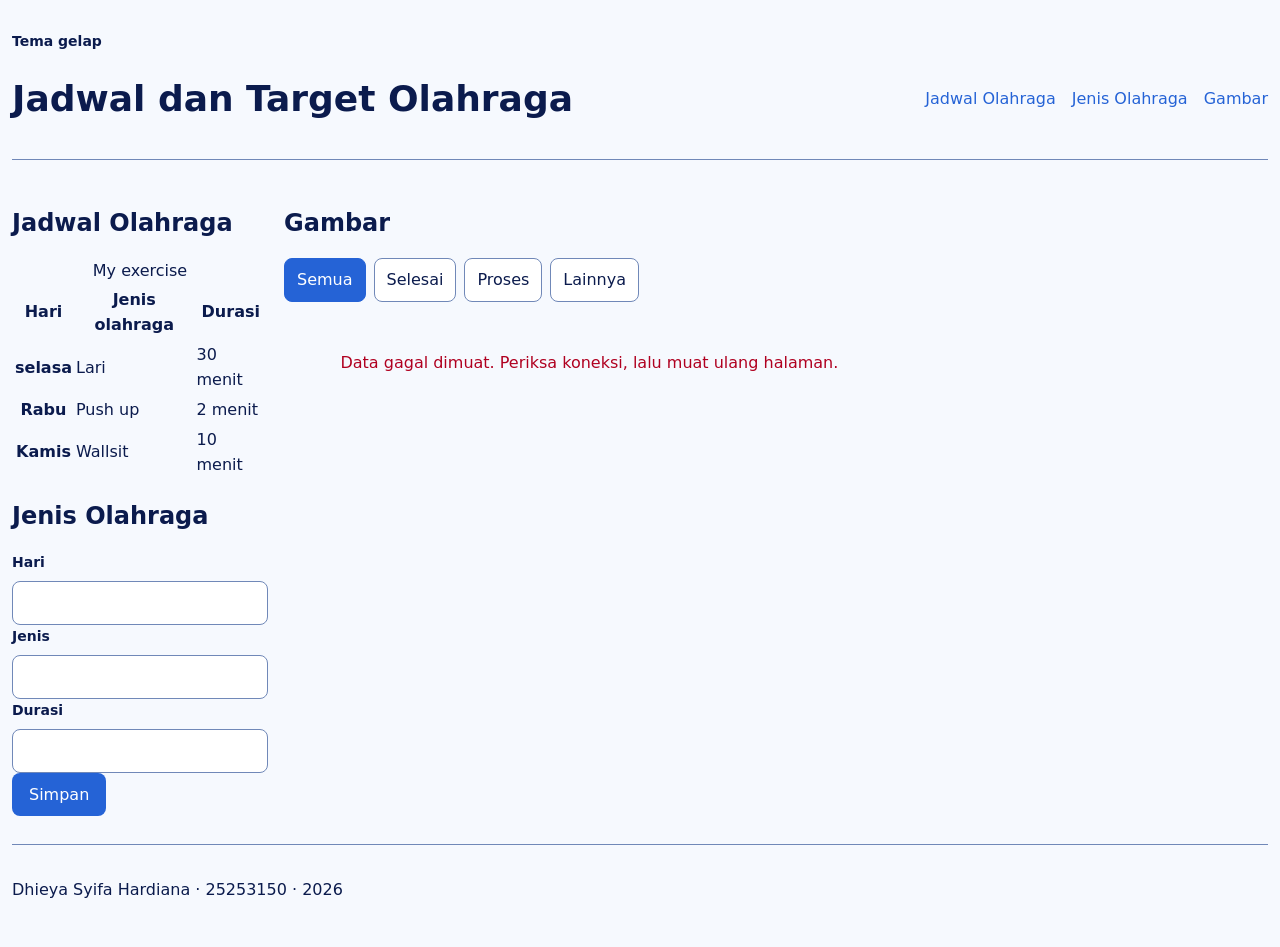
<file: worksheet-p10/profil.html>
<!DOCTYPE html>
<html lang="id">
<head>
     <meta charset="utf-8">
     <meta name="viewport" content="width=device-width, initial-scale=1.0">
     <title>TODO: Jadwal dan Target Olahraga Saya </title>

     <link rel="stylesheet" href="tokens.css">
     <link rel="stylesheet" href="base.css">
     <link rel="stylesheet" href="layout.css">
     <link rel="stylesheet" href="komponen.css">
     <link rel="stylesheet" href="tema.css">
     <link rel="stylesheet" href="responsif.css">
</head>

<body>
     <div class="page">
          <header>
          <input type="checkbox" id="tema" class="pengalih-tema">
          <label for="tema" class="tombol-tema">Tema gelap</label>
          <div class="header-baris">
          <h1>Jadwal dan Target Olahraga</h1>
               <nav class="navbar" aria-label="Navigasi Utama">
               <ul>
                    <li><a href="#bagian-1">Jadwal Olahraga</a></li>
                    <li><a href="#bagian-2">Jenis Olahraga</a></li>
                    <li><a href="#bagian-3">Gambar</a></li>
               </ul>
               </nav>
          </div>
          </header>

     <main>
          <div class="isi content">
               <div class="sisi">
                    <section id="bagian-1">
                    <h2>Jadwal Olahraga</h2>
                    <div class="table-wrap">
                         <table>
                              <caption>My exercise</caption>
                              <thead>
                                   <tr>
                                        <th scope="col">Hari</th>
                                        <th scope="col">Jenis olahraga</th>
                                        <th scope="col">Durasi</th>
                                   </tr>
                              </thead>
                              <tbody>
                                   <tr>
                                        <th scope="row">selasa</th>
                                        <td>Lari</td>
                                        <td>30 menit</td>
                                   </tr>
                                   <tr>
                                        <th scope="row">Rabu</th>
                                        <td>Push up</td>
                                        <td>2 menit</td>
                                   </tr>
                                   <tr>
                                        <th scope="row">Kamis</th>
                                        <td>Wallsit</td>
                                        <td>10 menit</td>
                                   </tr>
                              </tbody>
                         </table>
                    </div>
                    </section>

                    <section id="bagian-2">
                    <h2>Jenis Olahraga</h2>
                    <form action="/simpan" method="post">
                         <div class="form-kolom">
                              <label for="Hari">Hari</label>
                              <input type="text" name="Hari" id="Hari" required>
                              <span class="pesan-galat">wajib isi</span>
                         </div>
                         <div class="form-kolom">
                              <label for="Jenis">Jenis</label>
                              <input type="text" name="Jenis" id="Jenis" required>
                              <span class="pesan-galat">wajib isi</span>
                         </div>
                         <div class="form-kolom">
                              <label for="Durasi">Durasi</label>
                              <input type="text" name="Durasi" id="Durasi" required>
                              <span class="pesan-galat">wajib isi</span>
                         </div>
                         <button type="submit">Simpan</button>
                    </form>  
                    </section>
               </div>
               
               <div class="utama">
                    <section id="bagian-3">
                    <h2>Gambar</h2>
                    <div id="filter">
                         <button type="button" data-kategori="semua" class="aktif">Semua</button>
                         <button type="button" data-kategori="Selesai">Selesai</button>
                         <button type="button" data-kategori="Proses">Proses</button>
                         <button type="button" data-kategori="Lainnya">Lainnya</button>
                    </div>
                    <div class="galeri grid">
                         <figure class="kartu">
                              <img src="voli.jpg"
                              alt="macam-macam olahraga"
                              width="360" height="360" loading="lazy">
                              <figcaption class="kartu__isi">
                                   <h3 class="kartu__judul">VOLI</h3>
                                   <p>Bola voli adalah olahraga yang dimainkan oleh dua tim dalam satu lapangan yang dipisahkan oleh sebuah net. Seperti dilansir dari pbvsi.or.id, permainan bola voli diciptakan oleh William G Morgan dan sampai saat ini menjadi salah satu cabang olahraga yang dimainkan masyarakat Indonesia.</p>
                              </figcaption>
                         </figure>

                         <figure class="kartu">
                              <img src="badminton.jpg"
                              alt="badminton"
                              width="360" height="360" loading="lazy">
                              <figcaption class="kartu__isi">
                                   <h3 class="kartu__judul">BULU TANGKIS</h3>
                                   <p>Servis bulu tangkis adalah pukulan pembuka yang memulai setiap rally dalam permainan. Tujuan utama servis adalah mengirimkan shuttlecock (kok) ke area lapangan lawan secara legal, sehingga memulai permainan dengan baik.</p>
                              </figcaption>
                              
                         </figure>

                         <figure class="kartu">
                              <img src="basket.jpeg"
                              alt="badminton"
                              width="360" height="360" loading="lazy">
                              <figcaption class="kartu__isi">
                                   <h3 class="kartu__judul">BULU TANGKIS</h3>
                                   <p>Basket menjadi salah satu cabang olahraga yang sangat diminati oleh masyarakat di seluruh dunia. Bisa dilihat, setiap pertandingan di olahraga basket akan ramai oleh penonton. Selain memiliki banyak penggemar, banyak juga atlet dunia yang lahir dari basket.</p>
                              </figcaption>
                              
                         </figure>
                    </div>
                    <p id="pesan-kosong" hidden>Tidak ada hasil</p>
                    <p id="muat" hidden>Memuat data...</p>
                    </section>
               </div>
          

               
           </div>
     </main>

     <footer>
          <p>Dhieya Syifa Hardiana · 25253150 · 2026</p>
     </footer>
     </div>

     <script type="module" src="js/app.js"></script>
</body>
</html>
</file>
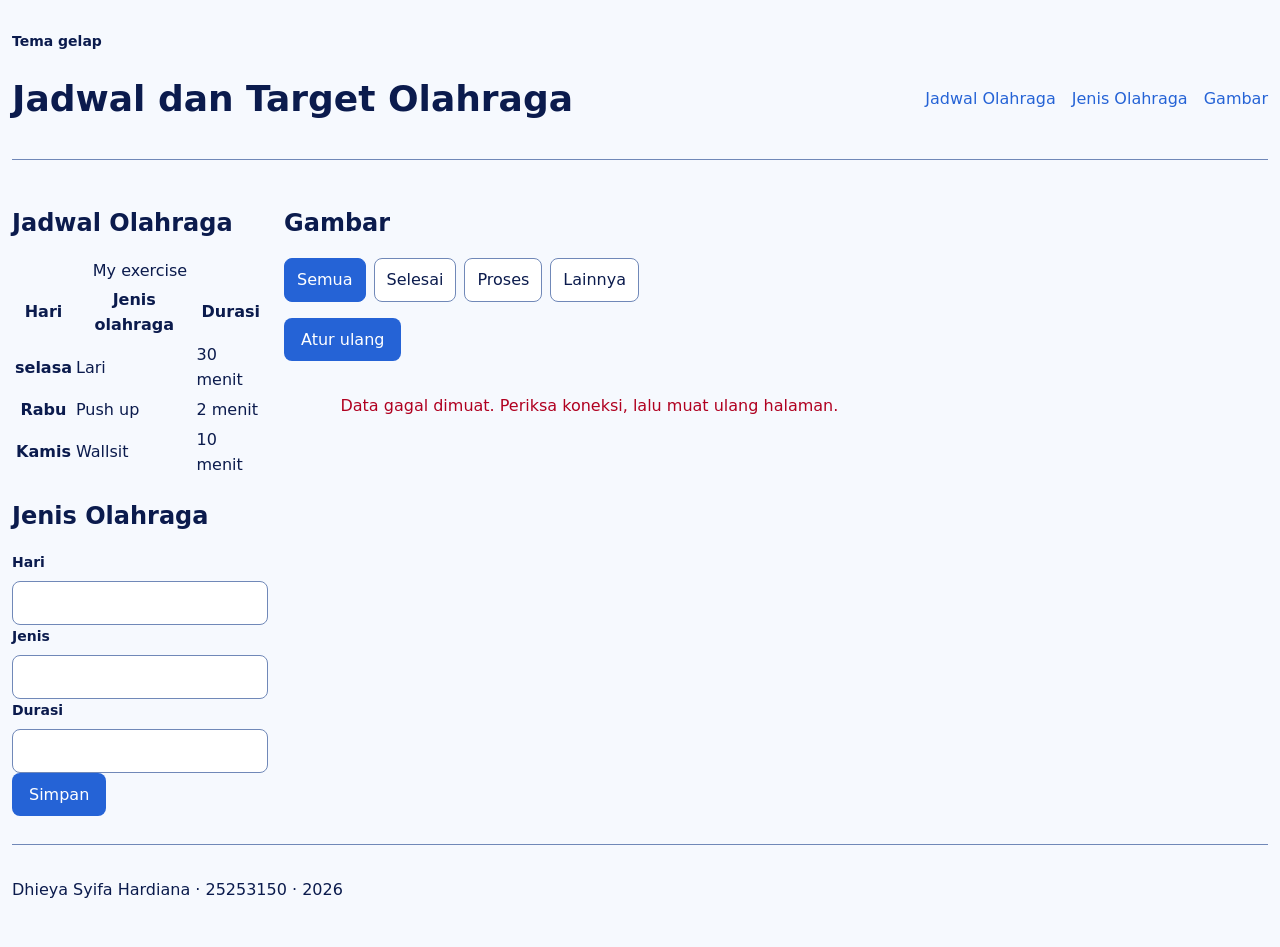
<file: worksheet-p11/profil.html>
<!DOCTYPE html>
<html lang="id">
<head>
     <meta charset="utf-8">
     <meta name="viewport" content="width=device-width, initial-scale=1.0">
     <title>TODO: Jadwal dan Target Olahraga Saya </title>

     <link rel="stylesheet" href="tokens.css">
     <link rel="stylesheet" href="base.css">
     <link rel="stylesheet" href="layout.css">
     <link rel="stylesheet" href="komponen.css">
     <link rel="stylesheet" href="tema.css">
     <link rel="stylesheet" href="responsif.css">
</head>

<body>
     <div class="page">
          <header>
          <input type="checkbox" id="tema" class="pengalih-tema">
          <label for="tema" class="tombol-tema">Tema gelap</label>
          <div class="header-baris">
          <h1>Jadwal dan Target Olahraga</h1>
               <nav class="navbar" aria-label="Navigasi Utama">
               <ul>
                    <li><a href="#bagian-1">Jadwal Olahraga</a></li>
                    <li><a href="#bagian-2">Jenis Olahraga</a></li>
                    <li><a href="#bagian-3">Gambar</a></li>
               </ul>
               </nav>
          </div>
          </header>

     <main>
          <div class="isi content">
               <div class="sisi">
                    <section id="bagian-1">
                    <h2>Jadwal Olahraga</h2>
                    <div class="table-wrap">
                         <table>
                              <caption>My exercise</caption>
                              <thead>
                                   <tr>
                                        <th scope="col">Hari</th>
                                        <th scope="col">Jenis olahraga</th>
                                        <th scope="col">Durasi</th>
                                   </tr>
                              </thead>
                              <tbody>
                                   <tr>
                                        <th scope="row">selasa</th>
                                        <td>Lari</td>
                                        <td>30 menit</td>
                                   </tr>
                                   <tr>
                                        <th scope="row">Rabu</th>
                                        <td>Push up</td>
                                        <td>2 menit</td>
                                   </tr>
                                   <tr>
                                        <th scope="row">Kamis</th>
                                        <td>Wallsit</td>
                                        <td>10 menit</td>
                                   </tr>
                              </tbody>
                         </table>
                    </div>
                    </section>

                    <section id="bagian-2">
                    <h2>Jenis Olahraga</h2>
                    <form action="/simpan" method="post">
                         <div class="form-kolom">
                              <label for="Hari">Hari</label>
                              <input type="text" name="Hari" id="Hari" required>
                              <span class="pesan-galat">wajib isi</span>
                         </div>
                         <div class="form-kolom">
                              <label for="Jenis">Jenis</label>
                              <input type="text" name="Jenis" id="Jenis" required>
                              <span class="pesan-galat">wajib isi</span>
                         </div>
                         <div class="form-kolom">
                              <label for="Durasi">Durasi</label>
                              <input type="text" name="Durasi" id="Durasi" required>
                              <span class="pesan-galat">wajib isi</span>
                         </div>
                         <button type="submit">Simpan</button>
                    </form>  
                    </section>
               </div>
               
               <div class="utama">
                    <section id="bagian-3">
                    <h2>Gambar</h2>
                    <div id="filter">
                         <button type="button" data-kategori="semua" class="aktif">Semua</button>
                         <button type="button" data-kategori="Selesai">Selesai</button>
                         <button type="button" data-kategori="Proses">Proses</button>
                         <button type="button" data-kategori="Lainnya">Lainnya</button>
                    </div>
                    <button type="button" id="atur-ulang">Atur ulang</button>
                    <div class="galeri grid">
                         <figure class="kartu">
                              <img src="voli.jpg"
                              alt="macam-macam olahraga"
                              width="360" height="360" loading="lazy">
                              <figcaption class="kartu__isi">
                                   <h3 class="kartu__judul">VOLI</h3>
                                   <p>Bola voli adalah olahraga yang dimainkan oleh dua tim dalam satu lapangan yang dipisahkan oleh sebuah net. Seperti dilansir dari pbvsi.or.id, permainan bola voli diciptakan oleh William G Morgan dan sampai saat ini menjadi salah satu cabang olahraga yang dimainkan masyarakat Indonesia.</p>
                              </figcaption>
                         </figure>

                         <figure class="kartu">
                              <img src="badminton.jpg"
                              alt="badminton"
                              width="360" height="360" loading="lazy">
                              <figcaption class="kartu__isi">
                                   <h3 class="kartu__judul">BULU TANGKIS</h3>
                                   <p>Servis bulu tangkis adalah pukulan pembuka yang memulai setiap rally dalam permainan. Tujuan utama servis adalah mengirimkan shuttlecock (kok) ke area lapangan lawan secara legal, sehingga memulai permainan dengan baik.</p>
                              </figcaption>
                              
                         </figure>

                         <figure class="kartu">
                              <img src="basket.jpeg"
                              alt="badminton"
                              width="360" height="360" loading="lazy">
                              <figcaption class="kartu__isi">
                                   <h3 class="kartu__judul">BULU TANGKIS</h3>
                                   <p>Basket menjadi salah satu cabang olahraga yang sangat diminati oleh masyarakat di seluruh dunia. Bisa dilihat, setiap pertandingan di olahraga basket akan ramai oleh penonton. Selain memiliki banyak penggemar, banyak juga atlet dunia yang lahir dari basket.</p>
                              </figcaption>
                              
                         </figure>
                    </div>
                    <p id="pesan-kosong" hidden>Tidak ada hasil</p>
                    <p id="muat" hidden>Memuat data...</p>
                    </section>
               </div>
          

               
           </div>
     </main>

     <footer>
          <p>Dhieya Syifa Hardiana · 25253150 · 2026</p>
     </footer>
     </div>

     <script type="module" src="js/app.js"></script>
</body>
</html>
</file>
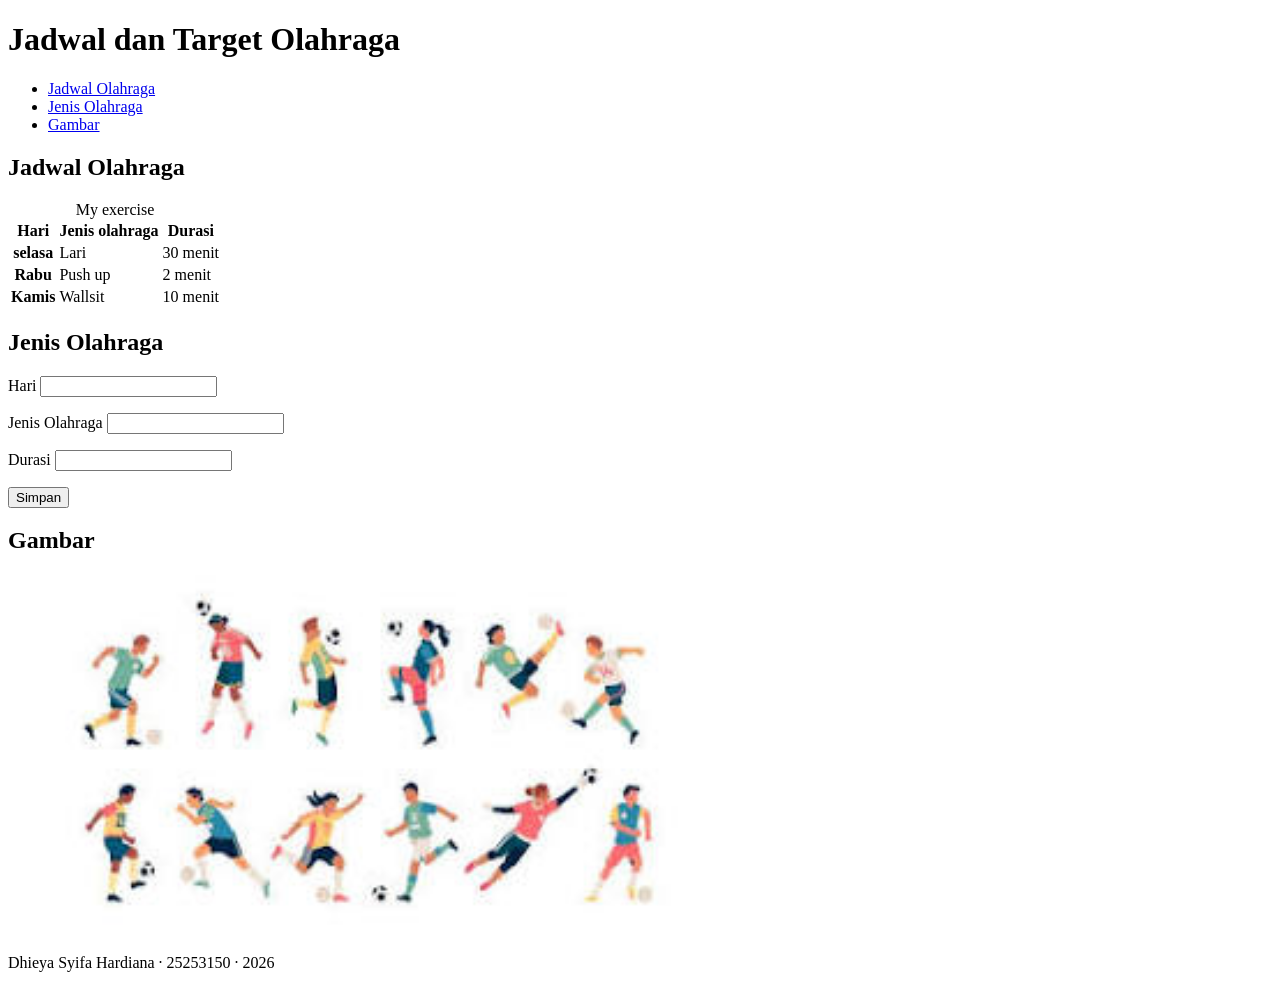
<file: worksheet-p3/profil.html>
<!DOCTYPE html>
<html lang="id">
<head>
     <meta charset="utf-8">
     <meta name="viewport" content="width=device-width, initial-scale=1.0">
     <title>TODO: Jadwal dan Target Olahraga Saya </title>
</head>
<body>
     <header>
          <h1>Jadwal dan Target Olahraga</h1>
          <nav aria-label="Navigasi Utama">
               <ul>
                    <li><a href="#bagian-1">Jadwal Olahraga</a></li>
                    <li><a href="#bagian-2">Jenis Olahraga</a></li>
                    <li><a href="#bagian-3">Gambar</a></li>
               </ul>
          </nav>
     </header>

     <main>
          <section id="bagian-1">
               <h2>Jadwal Olahraga</h2>
               <table>
                    <caption>My exercise</caption>
                    <thead>
                         <tr>
                              <th scope="col">Hari</th>
                              <th scope="col">Jenis olahraga</th>
                              <th scope="col">Durasi</th>
                         </tr>
                    </thead>
                    <tbody>
                         <tr>
                              <th scope="row">selasa</th>
                              <td>Lari</td>
                              <td>30 menit</td>
                         </tr>
                         <tr>
                              <th scope="row">Rabu</th>
                              <td>Push up</td>
                              <td>2 menit</td>
                         </tr>
                         <tr>
                              <th scope="row">Kamis</th>
                              <td>Wallsit</td>
                              <td>10 menit</td>
                         </tr>
                    </tbody>
               </table>
          </section>

          <section id="bagian-2">
               <h2>Jenis Olahraga</h2>
               <form action="/simpan" method="post">
                    <p>
                         <label for="Hari">Hari</label>
                         <input type="text" name="Hari" id="Hari">
                    </p>
                    <p>
                         <label for="Jenis Olahraga">Jenis Olahraga</label>
                         <input type="text" name="Jenis Olahraga" id="Jenis Olahraga">
                    </p>
                    <p>
                         <label for="Durasi">Durasi</label>
                         <input type="text" name="Durasi" id="Durasi">
                    </p>
                    <button type="submit">Simpan</button>
               </form>  
          </section>

          <section id="bagian-3">
               <h2>Gambar</h2>
               <figure>
                    <img src="images.jpg"
                    alt="macam-macam olahraga"
                    width="640" height="360" loading="lazy">
               </figure>
          </section>
     </main>

     <footer>
          <p>Dhieya Syifa Hardiana · 25253150 · 2026</p>
     </footer>
</body>
</html>
</file>
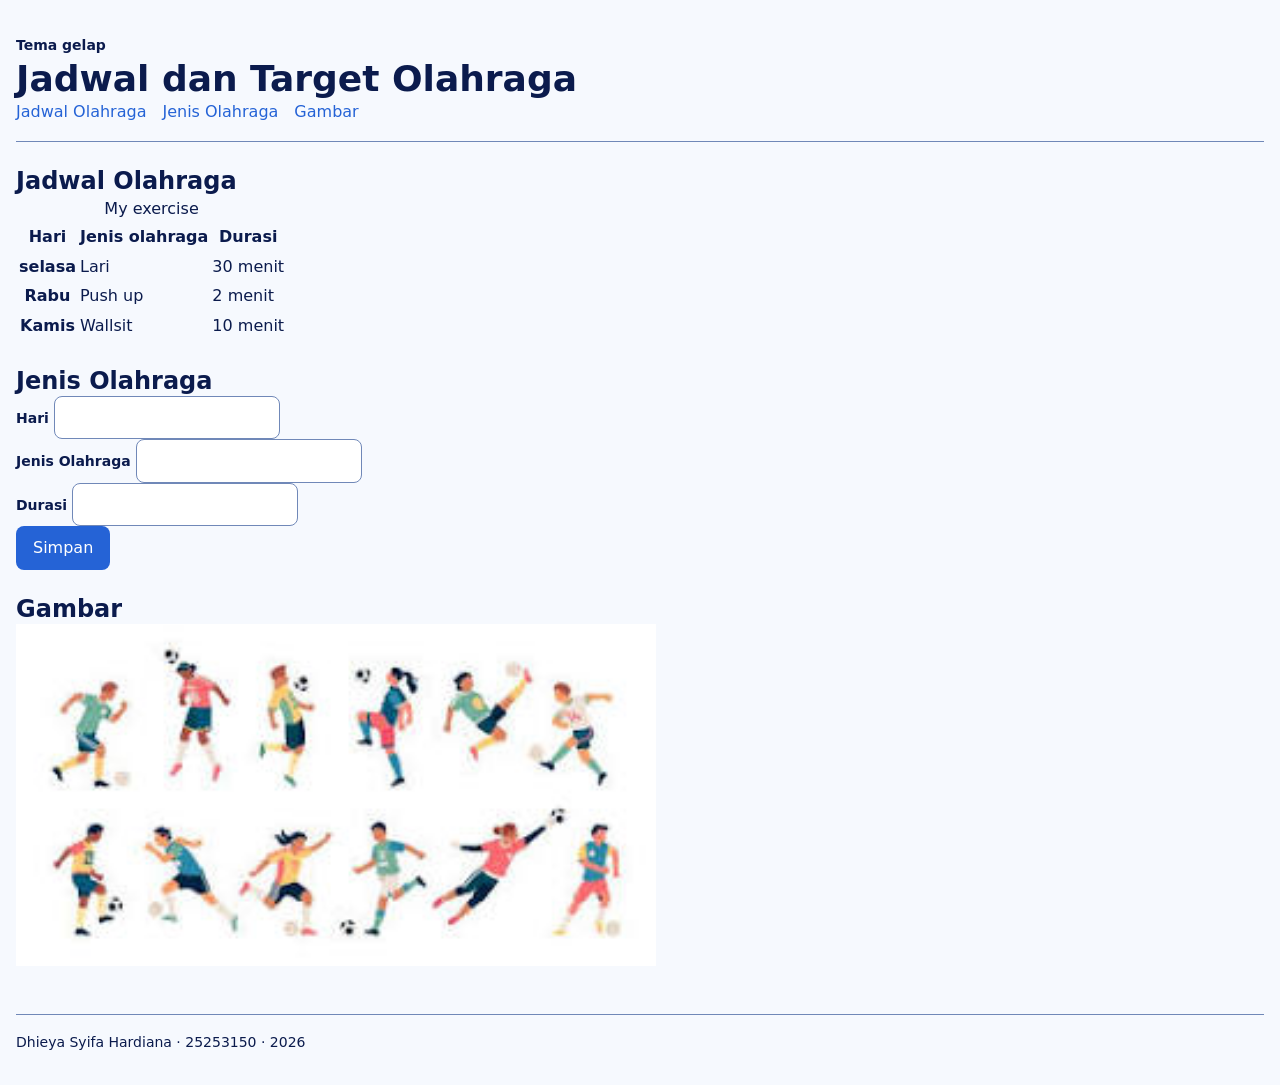
<file: worksheet-p4/profil.html>
<!DOCTYPE html>
<html lang="id">
<head>
     <meta charset="utf-8">
     <meta name="viewport" content="width=device-width, initial-scale=1.0">
     <title>TODO: Jadwal dan Target Olahraga Saya </title>

     <link rel="stylesheet" href="tokens.css">
     <link rel="stylesheet" href="base.css">
     <link rel="stylesheet" href="layout.css">
     <link rel="stylesheet" href="komponen.css">
     <link rel="stylesheet" href="tema.css">
</head>
<body>
     <header>
          <input type="checkbox" id="tema" class="pengalih-tema">
          <label for="tema" class="tombol-tema">Tema gelap</label>
          <h1>Jadwal dan Target Olahraga</h1>
          <nav aria-label="Navigasi Utama">
               <ul>
                    <li><a href="#bagian-1">Jadwal Olahraga</a></li>
                    <li><a href="#bagian-2">Jenis Olahraga</a></li>
                    <li><a href="#bagian-3">Gambar</a></li>
               </ul>
          </nav>
     </header>

     <main>
          <section id="bagian-1">
               <h2>Jadwal Olahraga</h2>
               <table>
                    <caption>My exercise</caption>
                    <thead>
                         <tr>
                              <th scope="col">Hari</th>
                              <th scope="col">Jenis olahraga</th>
                              <th scope="col">Durasi</th>
                         </tr>
                    </thead>
                    <tbody>
                         <tr>
                              <th scope="row">selasa</th>
                              <td>Lari</td>
                              <td>30 menit</td>
                         </tr>
                         <tr>
                              <th scope="row">Rabu</th>
                              <td>Push up</td>
                              <td>2 menit</td>
                         </tr>
                         <tr>
                              <th scope="row">Kamis</th>
                              <td>Wallsit</td>
                              <td>10 menit</td>
                         </tr>
                    </tbody>
               </table>
          </section>

          <section id="bagian-2">
               <h2>Jenis Olahraga</h2>
               <form action="/simpan" method="post">
                    <p>
                         <label for="Hari">Hari</label>
                         <input type="text" name="Hari" id="Hari">
                    </p>
                    <p>
                         <label for="Jenis Olahraga">Jenis Olahraga</label>
                         <input type="text" name="Jenis Olahraga" id="Jenis Olahraga">
                    </p>
                    <p>
                         <label for="Durasi">Durasi</label>
                         <input type="text" name="Durasi" id="Durasi">
                    </p>
                    <button type="submit">Simpan</button>
               </form>  
          </section>

          <section id="bagian-3">
               <h2>Gambar</h2>
               <figure>
                    <img src="images.jpg"
                    alt="macam-macam olahraga"
                    width="640" height="360" loading="lazy">
               </figure>
          </section>
     </main>

     <footer>
          <p>Dhieya Syifa Hardiana · 25253150 · 2026</p>
     </footer>
</body>
</html>
</file>
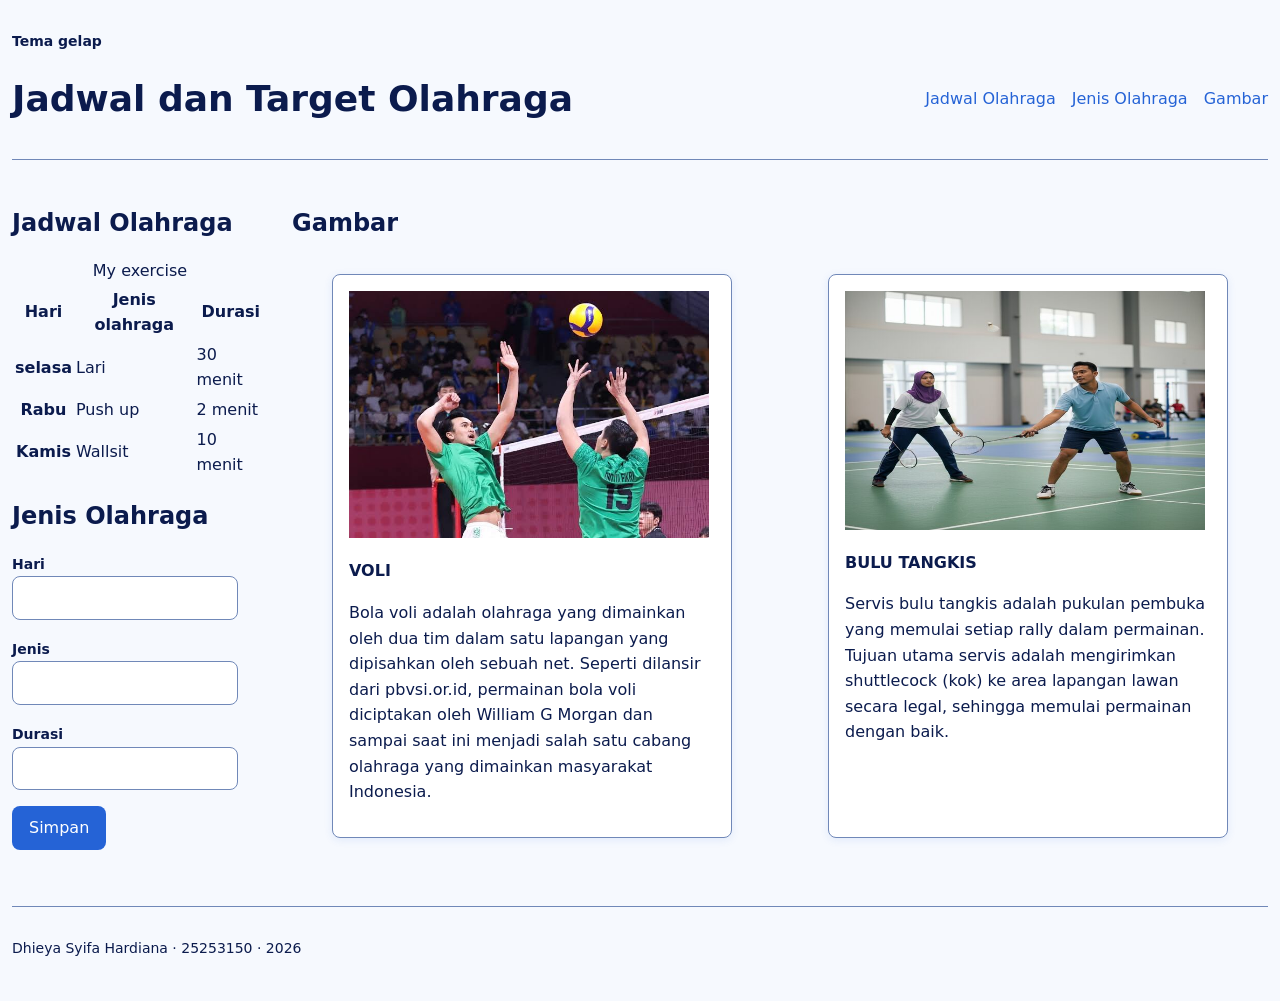
<file: worksheet-p5/profil.html>
<!DOCTYPE html>
<html lang="id">
<head>
     <meta charset="utf-8">
     <meta name="viewport" content="width=device-width, initial-scale=1.0">
     <title>TODO: Jadwal dan Target Olahraga Saya </title>

     <link rel="stylesheet" href="tokens.css">
     <link rel="stylesheet" href="base.css">
     <link rel="stylesheet" href="layout.css">
     <link rel="stylesheet" href="komponen.css">
     <link rel="stylesheet" href="tema.css">
</head>

<body>
     <div class="page">
          <header>
          <input type="checkbox" id="tema" class="pengalih-tema">
          <label for="tema" class="tombol-tema">Tema gelap</label>
          <div class="header-baris">
          <h1>Jadwal dan Target Olahraga</h1>
               <nav class="navbar" aria-label="Navigasi Utama">
               <ul>
                    <li><a href="#bagian-1">Jadwal Olahraga</a></li>
                    <li><a href="#bagian-2">Jenis Olahraga</a></li>
                    <li><a href="#bagian-3">Gambar</a></li>
               </ul>
               </nav>
          </div>
          </header>

     <main>
          <div class="isi">
               <div class="sisi">
                    <section id="bagian-1">
                    <h2>Jadwal Olahraga</h2>
                    <table>
                         <caption>My exercise</caption>
                         <thead>
                              <tr>
                                   <th scope="col">Hari</th>
                                   <th scope="col">Jenis olahraga</th>
                                   <th scope="col">Durasi</th>
                              </tr>
                         </thead>
                         <tbody>
                              <tr>
                                   <th scope="row">selasa</th>
                                   <td>Lari</td>
                                   <td>30 menit</td>
                              </tr>
                              <tr>
                                   <th scope="row">Rabu</th>
                                   <td>Push up</td>
                                   <td>2 menit</td>
                              </tr>
                              <tr>
                                   <th scope="row">Kamis</th>
                                   <td>Wallsit</td>
                                   <td>10 menit</td>
                              </tr>
                         </tbody>
                    </table>
                    </section>

                    <section id="bagian-2">
                    <h2>Jenis Olahraga</h2>
                    <form action="/simpan" method="post">
                         <p>
                              <label for="Hari">Hari</label>
                              <input type="text" name="Hari" id="Hari">
                         </p>
                         <p>
                              <label for="Jenis">Jenis</label>
                              <input type="text" name="Jenis" id="Jenis">
                         </p>
                         <p>
                              <label for="Durasi">Durasi</label>
                              <input type="text" name="Durasi" id="Durasi">
                         </p>
                         <button type="submit">Simpan</button>
                    </form>  
                    </section>
               </div>
               
               <div class="utama">
                    <section id="bagian-3">
                    <h2>Gambar</h2>
                    <div class="galeri">
                         <figure class="kartu">
                              <img src="voli.jpg"
                              alt="macam-macam olahraga"
                              width="360" height="360" loading="lazy">
                              <figcaption class="kartu__isi">
                                   <h3 class="kartu__judul">VOLI</h3>
                                   <p>Bola voli adalah olahraga yang dimainkan oleh dua tim dalam satu lapangan yang dipisahkan oleh sebuah net. Seperti dilansir dari pbvsi.or.id, permainan bola voli diciptakan oleh William G Morgan dan sampai saat ini menjadi salah satu cabang olahraga yang dimainkan masyarakat Indonesia.</p>
                              </figcaption>
                         </figure>

                         <figure class="kartu">
                              <img src="badminton.jpg"
                              alt="badminton"
                              width="360" height="360" loading="lazy">
                              <figcaption class="kartu__isi">
                                   <h3 class="kartu__judul">BULU TANGKIS</h3>
                                   <p>Servis bulu tangkis adalah pukulan pembuka yang memulai setiap rally dalam permainan. Tujuan utama servis adalah mengirimkan shuttlecock (kok) ke area lapangan lawan secara legal, sehingga memulai permainan dengan baik.</p>
                              </figcaption>
                              
                         </figure>
                    </div>
                    </section>
               </div>
          

               
           </div>
     </main>

     <footer>
          <p>Dhieya Syifa Hardiana · 25253150 · 2026</p>
     </footer>
     </div>
</body>
</html>
</file>
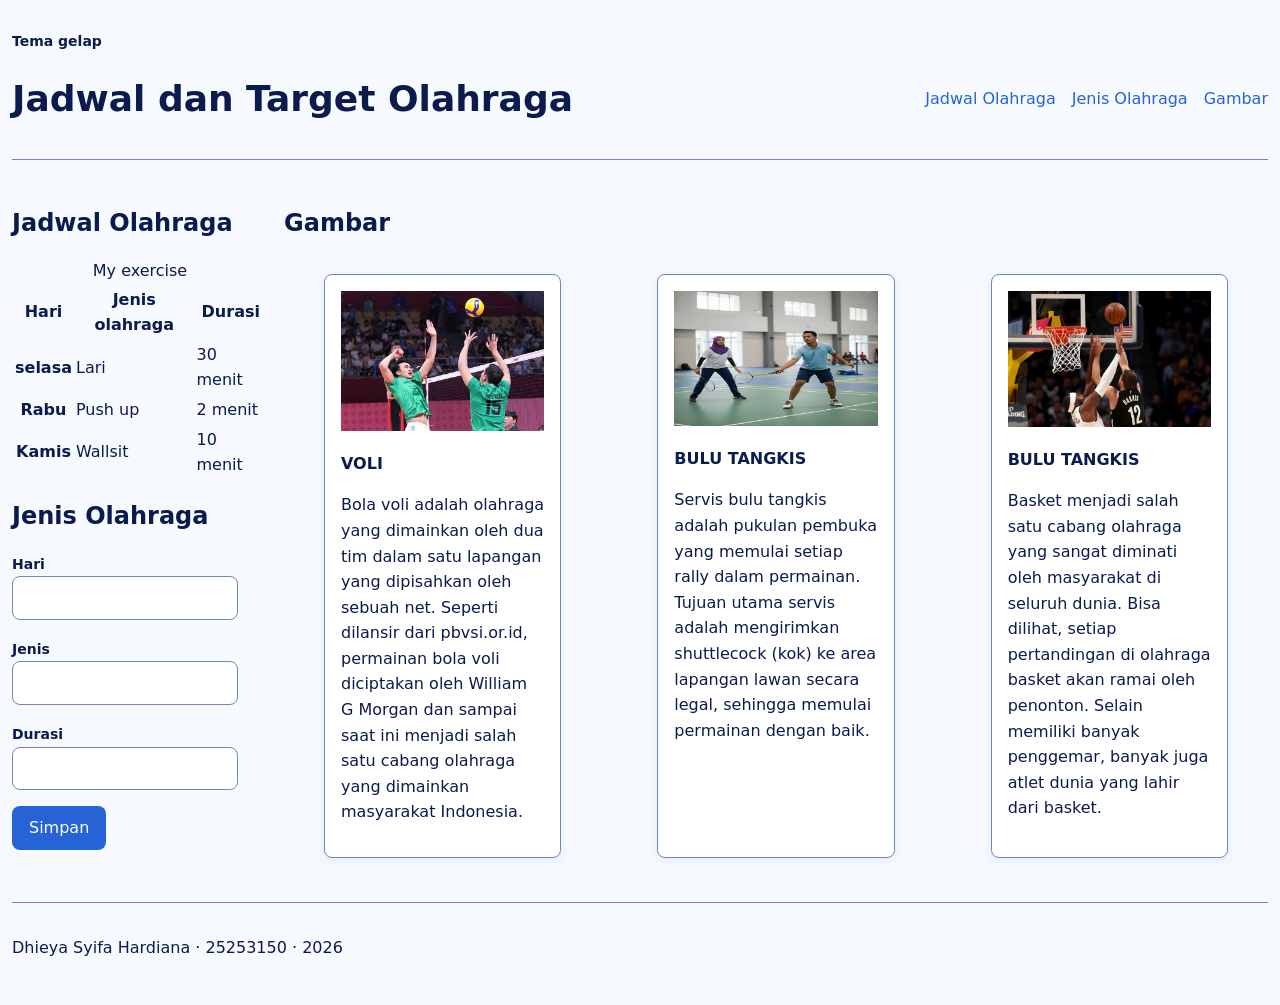
<file: worksheet-p6/profil.html>
<!DOCTYPE html>
<html lang="id">
<head>
     <meta charset="utf-8">
     <meta name="viewport" content="width=device-width, initial-scale=1.0">
     <title>TODO: Jadwal dan Target Olahraga Saya </title>

     <link rel="stylesheet" href="tokens.css">
     <link rel="stylesheet" href="base.css">
     <link rel="stylesheet" href="layout.css">
     <link rel="stylesheet" href="komponen.css">
     <link rel="stylesheet" href="tema.css">
     <link rel="stylesheet" href="responsif.css">
</head>

<body>
     <div class="page">
          <header>
          <input type="checkbox" id="tema" class="pengalih-tema">
          <label for="tema" class="tombol-tema">Tema gelap</label>
          <div class="header-baris">
          <h1>Jadwal dan Target Olahraga</h1>
               <nav class="navbar" aria-label="Navigasi Utama">
               <ul>
                    <li><a href="#bagian-1">Jadwal Olahraga</a></li>
                    <li><a href="#bagian-2">Jenis Olahraga</a></li>
                    <li><a href="#bagian-3">Gambar</a></li>
               </ul>
               </nav>
          </div>
          </header>

     <main>
          <div class="isi content">
               <div class="sisi">
                    <section id="bagian-1">
                    <h2>Jadwal Olahraga</h2>
                    <div class="table-wrap">
                         <table>
                              <caption>My exercise</caption>
                              <thead>
                                   <tr>
                                        <th scope="col">Hari</th>
                                        <th scope="col">Jenis olahraga</th>
                                        <th scope="col">Durasi</th>
                                   </tr>
                              </thead>
                              <tbody>
                                   <tr>
                                        <th scope="row">selasa</th>
                                        <td>Lari</td>
                                        <td>30 menit</td>
                                   </tr>
                                   <tr>
                                        <th scope="row">Rabu</th>
                                        <td>Push up</td>
                                        <td>2 menit</td>
                                   </tr>
                                   <tr>
                                        <th scope="row">Kamis</th>
                                        <td>Wallsit</td>
                                        <td>10 menit</td>
                                   </tr>
                              </tbody>
                         </table>
                    </div>
                    </section>

                    <section id="bagian-2">
                    <h2>Jenis Olahraga</h2>
                    <form action="/simpan" method="post">
                         <p>
                              <label for="Hari">Hari</label>
                              <input type="text" name="Hari" id="Hari">
                         </p>
                         <p>
                              <label for="Jenis">Jenis</label>
                              <input type="text" name="Jenis" id="Jenis">
                         </p>
                         <p>
                              <label for="Durasi">Durasi</label>
                              <input type="text" name="Durasi" id="Durasi">
                         </p>
                         <button type="submit">Simpan</button>
                    </form>  
                    </section>
               </div>
               
               <div class="utama">
                    <section id="bagian-3">
                    <h2>Gambar</h2>
                    <div class="galeri grid">
                         <figure class="kartu">
                              <img src="voli.jpg"
                              alt="macam-macam olahraga"
                              width="360" height="360" loading="lazy">
                              <figcaption class="kartu__isi">
                                   <h3 class="kartu__judul">VOLI</h3>
                                   <p>Bola voli adalah olahraga yang dimainkan oleh dua tim dalam satu lapangan yang dipisahkan oleh sebuah net. Seperti dilansir dari pbvsi.or.id, permainan bola voli diciptakan oleh William G Morgan dan sampai saat ini menjadi salah satu cabang olahraga yang dimainkan masyarakat Indonesia.</p>
                              </figcaption>
                         </figure>

                         <figure class="kartu">
                              <img src="badminton.jpg"
                              alt="badminton"
                              width="360" height="360" loading="lazy">
                              <figcaption class="kartu__isi">
                                   <h3 class="kartu__judul">BULU TANGKIS</h3>
                                   <p>Servis bulu tangkis adalah pukulan pembuka yang memulai setiap rally dalam permainan. Tujuan utama servis adalah mengirimkan shuttlecock (kok) ke area lapangan lawan secara legal, sehingga memulai permainan dengan baik.</p>
                              </figcaption>
                              
                         </figure>

                         <figure class="kartu">
                              <img src="basket.jpeg"
                              alt="badminton"
                              width="360" height="360" loading="lazy">
                              <figcaption class="kartu__isi">
                                   <h3 class="kartu__judul">BULU TANGKIS</h3>
                                   <p>Basket menjadi salah satu cabang olahraga yang sangat diminati oleh masyarakat di seluruh dunia. Bisa dilihat, setiap pertandingan di olahraga basket akan ramai oleh penonton. Selain memiliki banyak penggemar, banyak juga atlet dunia yang lahir dari basket.</p>
                              </figcaption>
                              
                         </figure>
                    </div>
                    </section>
               </div>
          

               
           </div>
     </main>

     <footer>
          <p>Dhieya Syifa Hardiana · 25253150 · 2026</p>
     </footer>
     </div>
</body>
</html>
</file>
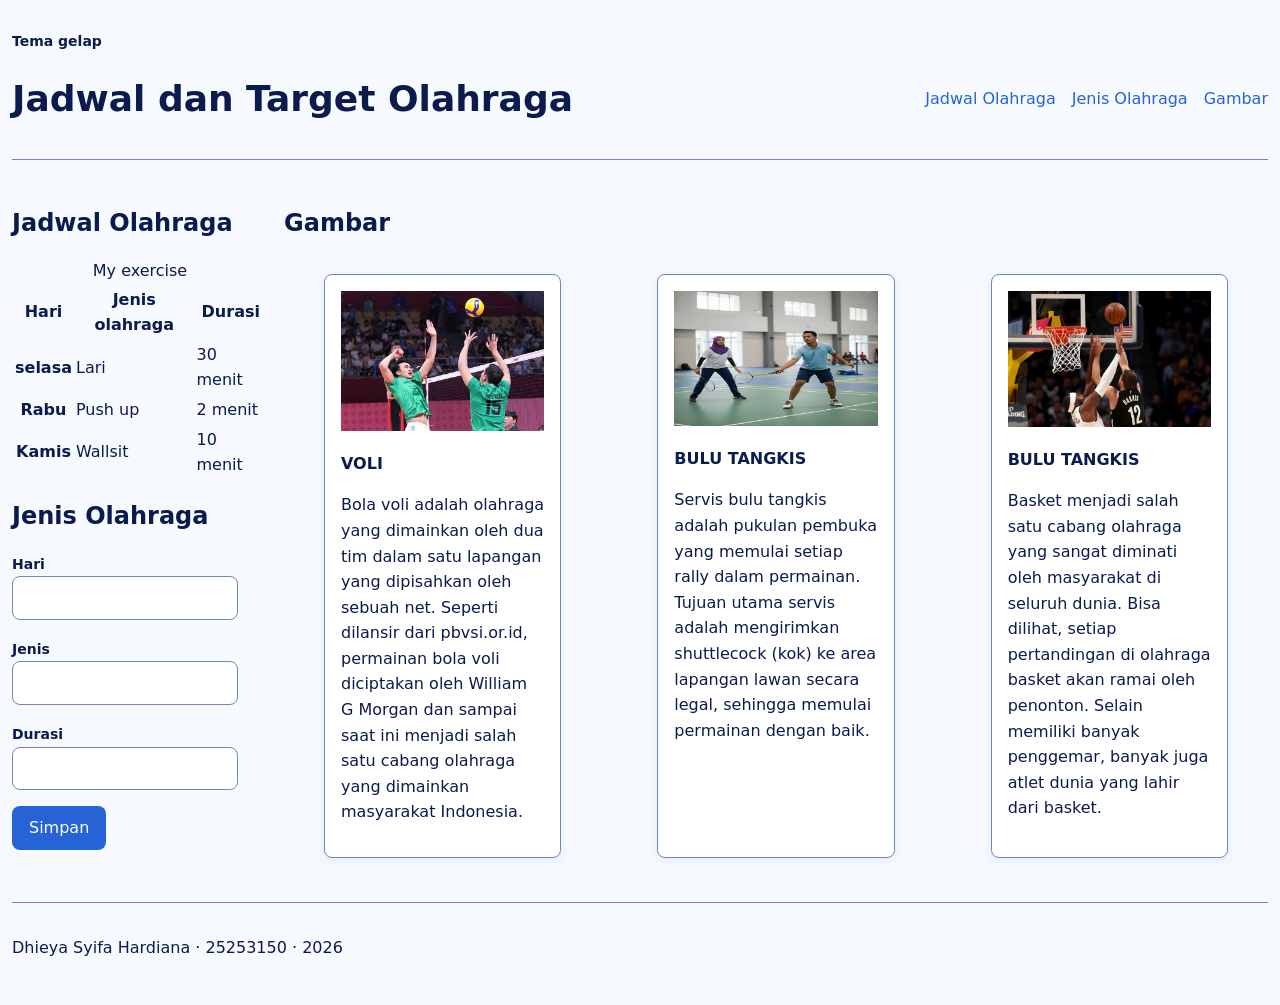
<file: worksheet-p8/profil.html>
<!DOCTYPE html>
<html lang="id">
<head>
     <meta charset="utf-8">
     <meta name="viewport" content="width=device-width, initial-scale=1.0">
     <title>TODO: Jadwal dan Target Olahraga Saya </title>

     <link rel="stylesheet" href="tokens.css">
     <link rel="stylesheet" href="base.css">
     <link rel="stylesheet" href="layout.css">
     <link rel="stylesheet" href="komponen.css">
     <link rel="stylesheet" href="tema.css">
     <link rel="stylesheet" href="responsif.css">
</head>

<body>
     <div class="page">
          <header>
          <input type="checkbox" id="tema" class="pengalih-tema">
          <label for="tema" class="tombol-tema">Tema gelap</label>
          <div class="header-baris">
          <h1>Jadwal dan Target Olahraga</h1>
               <nav class="navbar" aria-label="Navigasi Utama">
               <ul>
                    <li><a href="#bagian-1">Jadwal Olahraga</a></li>
                    <li><a href="#bagian-2">Jenis Olahraga</a></li>
                    <li><a href="#bagian-3">Gambar</a></li>
               </ul>
               </nav>
          </div>
          </header>

     <main>
          <div class="isi content">
               <div class="sisi">
                    <section id="bagian-1">
                    <h2>Jadwal Olahraga</h2>
                    <div class="table-wrap">
                         <table>
                              <caption>My exercise</caption>
                              <thead>
                                   <tr>
                                        <th scope="col">Hari</th>
                                        <th scope="col">Jenis olahraga</th>
                                        <th scope="col">Durasi</th>
                                   </tr>
                              </thead>
                              <tbody>
                                   <tr>
                                        <th scope="row">selasa</th>
                                        <td>Lari</td>
                                        <td>30 menit</td>
                                   </tr>
                                   <tr>
                                        <th scope="row">Rabu</th>
                                        <td>Push up</td>
                                        <td>2 menit</td>
                                   </tr>
                                   <tr>
                                        <th scope="row">Kamis</th>
                                        <td>Wallsit</td>
                                        <td>10 menit</td>
                                   </tr>
                              </tbody>
                         </table>
                    </div>
                    </section>

                    <section id="bagian-2">
                    <h2>Jenis Olahraga</h2>
                    <form action="/simpan" method="post">
                         <p>
                              <label for="Hari">Hari</label>
                              <input type="text" name="Hari" id="Hari">
                         </p>
                         <p>
                              <label for="Jenis">Jenis</label>
                              <input type="text" name="Jenis" id="Jenis">
                         </p>
                         <p>
                              <label for="Durasi">Durasi</label>
                              <input type="text" name="Durasi" id="Durasi">
                         </p>
                         <button type="submit">Simpan</button>
                    </form>  
                    </section>
               </div>
               
               <div class="utama">
                    <section id="bagian-3">
                    <h2>Gambar</h2>
                    <div class="galeri grid">
                         <figure class="kartu">
                              <img src="voli.jpg"
                              alt="macam-macam olahraga"
                              width="360" height="360" loading="lazy">
                              <figcaption class="kartu__isi">
                                   <h3 class="kartu__judul">VOLI</h3>
                                   <p>Bola voli adalah olahraga yang dimainkan oleh dua tim dalam satu lapangan yang dipisahkan oleh sebuah net. Seperti dilansir dari pbvsi.or.id, permainan bola voli diciptakan oleh William G Morgan dan sampai saat ini menjadi salah satu cabang olahraga yang dimainkan masyarakat Indonesia.</p>
                              </figcaption>
                         </figure>

                         <figure class="kartu">
                              <img src="badminton.jpg"
                              alt="badminton"
                              width="360" height="360" loading="lazy">
                              <figcaption class="kartu__isi">
                                   <h3 class="kartu__judul">BULU TANGKIS</h3>
                                   <p>Servis bulu tangkis adalah pukulan pembuka yang memulai setiap rally dalam permainan. Tujuan utama servis adalah mengirimkan shuttlecock (kok) ke area lapangan lawan secara legal, sehingga memulai permainan dengan baik.</p>
                              </figcaption>
                              
                         </figure>

                         <figure class="kartu">
                              <img src="basket.jpeg"
                              alt="badminton"
                              width="360" height="360" loading="lazy">
                              <figcaption class="kartu__isi">
                                   <h3 class="kartu__judul">BULU TANGKIS</h3>
                                   <p>Basket menjadi salah satu cabang olahraga yang sangat diminati oleh masyarakat di seluruh dunia. Bisa dilihat, setiap pertandingan di olahraga basket akan ramai oleh penonton. Selain memiliki banyak penggemar, banyak juga atlet dunia yang lahir dari basket.</p>
                              </figcaption>
                              
                         </figure>
                    </div>
                    </section>
               </div>
          

               
           </div>
     </main>

     <footer>
          <p>Dhieya Syifa Hardiana · 25253150 · 2026</p>
     </footer>
     </div>

     <script type="module" src="js/app.js"></script>
</body>
</html>
</file>
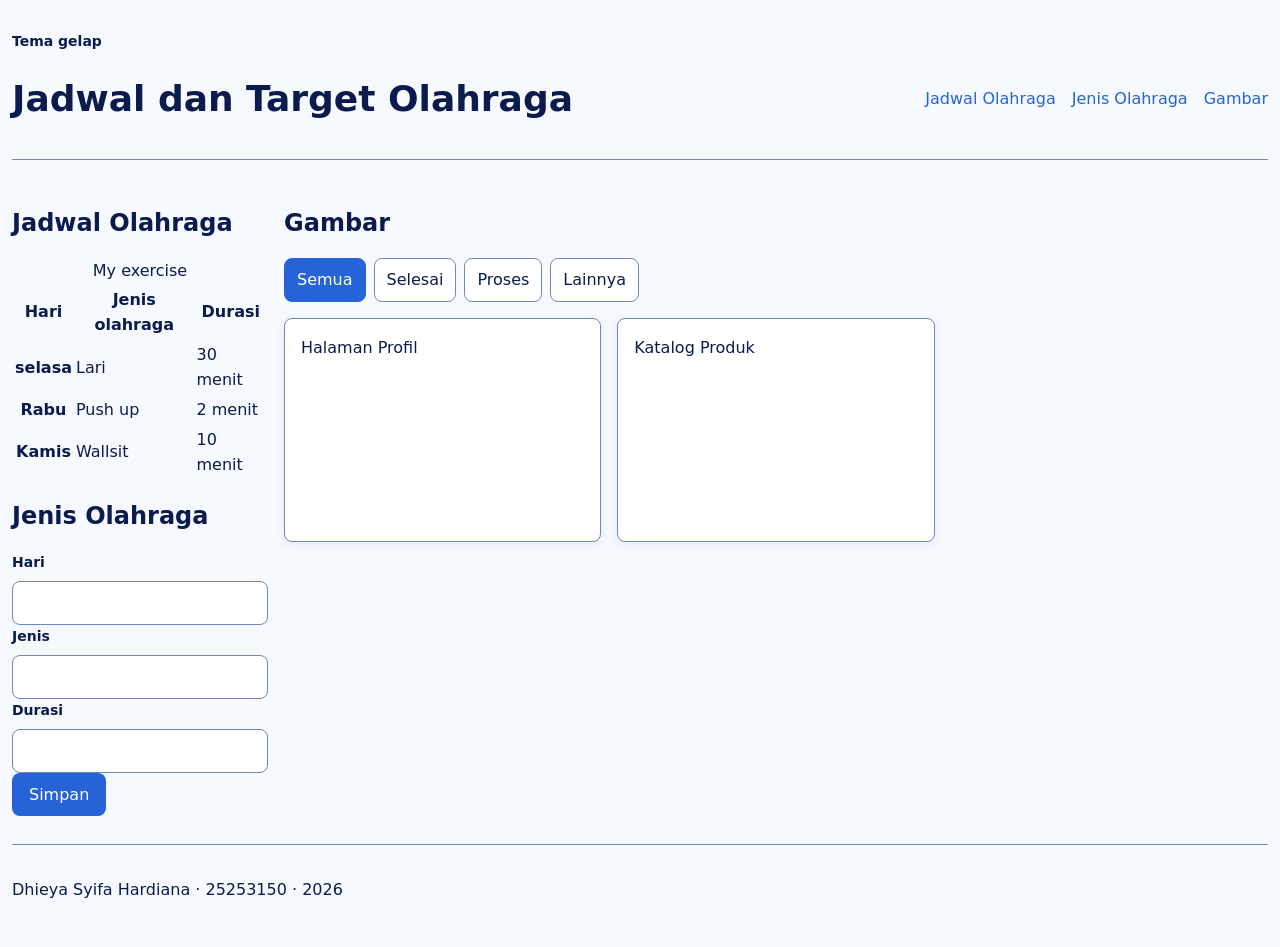
<file: worksheet-p9/profil.html>
<!DOCTYPE html>
<html lang="id">
<head>
     <meta charset="utf-8">
     <meta name="viewport" content="width=device-width, initial-scale=1.0">
     <title>TODO: Jadwal dan Target Olahraga Saya </title>

     <link rel="stylesheet" href="tokens.css">
     <link rel="stylesheet" href="base.css">
     <link rel="stylesheet" href="layout.css">
     <link rel="stylesheet" href="komponen.css">
     <link rel="stylesheet" href="tema.css">
     <link rel="stylesheet" href="responsif.css">
</head>

<body>
     <div class="page">
          <header>
          <input type="checkbox" id="tema" class="pengalih-tema">
          <label for="tema" class="tombol-tema">Tema gelap</label>
          <div class="header-baris">
          <h1>Jadwal dan Target Olahraga</h1>
               <nav class="navbar" aria-label="Navigasi Utama">
               <ul>
                    <li><a href="#bagian-1">Jadwal Olahraga</a></li>
                    <li><a href="#bagian-2">Jenis Olahraga</a></li>
                    <li><a href="#bagian-3">Gambar</a></li>
               </ul>
               </nav>
          </div>
          </header>

     <main>
          <div class="isi content">
               <div class="sisi">
                    <section id="bagian-1">
                    <h2>Jadwal Olahraga</h2>
                    <div class="table-wrap">
                         <table>
                              <caption>My exercise</caption>
                              <thead>
                                   <tr>
                                        <th scope="col">Hari</th>
                                        <th scope="col">Jenis olahraga</th>
                                        <th scope="col">Durasi</th>
                                   </tr>
                              </thead>
                              <tbody>
                                   <tr>
                                        <th scope="row">selasa</th>
                                        <td>Lari</td>
                                        <td>30 menit</td>
                                   </tr>
                                   <tr>
                                        <th scope="row">Rabu</th>
                                        <td>Push up</td>
                                        <td>2 menit</td>
                                   </tr>
                                   <tr>
                                        <th scope="row">Kamis</th>
                                        <td>Wallsit</td>
                                        <td>10 menit</td>
                                   </tr>
                              </tbody>
                         </table>
                    </div>
                    </section>

                    <section id="bagian-2">
                    <h2>Jenis Olahraga</h2>
                    <form action="/simpan" method="post">
                         <div class="form-kolom">
                              <label for="Hari">Hari</label>
                              <input type="text" name="Hari" id="Hari" required>
                              <span class="pesan-galat">wajib isi</span>
                         </div>
                         <div class="form-kolom">
                              <label for="Jenis">Jenis</label>
                              <input type="text" name="Jenis" id="Jenis" required>
                              <span class="pesan-galat">wajib isi</span>
                         </div>
                         <div class="form-kolom">
                              <label for="Durasi">Durasi</label>
                              <input type="text" name="Durasi" id="Durasi" required>
                              <span class="pesan-galat">wajib isi</span>
                         </div>
                         <button type="submit">Simpan</button>
                    </form>  
                    </section>
               </div>
               
               <div class="utama">
                    <section id="bagian-3">
                    <h2>Gambar</h2>
                    <div id="filter">
                         <button type="button" data-kategori="semua" class="aktif">Semua</button>
                         <button type="button" data-kategori="Selesai">Selesai</button>
                         <button type="button" data-kategori="Proses">Proses</button>
                         <button type="button" data-kategori="Lainnya">Lainnya</button>
                    </div>
                    <div class="galeri grid">
                         <figure class="kartu">
                              <img src="voli.jpg"
                              alt="macam-macam olahraga"
                              width="360" height="360" loading="lazy">
                              <figcaption class="kartu__isi">
                                   <h3 class="kartu__judul">VOLI</h3>
                                   <p>Bola voli adalah olahraga yang dimainkan oleh dua tim dalam satu lapangan yang dipisahkan oleh sebuah net. Seperti dilansir dari pbvsi.or.id, permainan bola voli diciptakan oleh William G Morgan dan sampai saat ini menjadi salah satu cabang olahraga yang dimainkan masyarakat Indonesia.</p>
                              </figcaption>
                         </figure>

                         <figure class="kartu">
                              <img src="badminton.jpg"
                              alt="badminton"
                              width="360" height="360" loading="lazy">
                              <figcaption class="kartu__isi">
                                   <h3 class="kartu__judul">BULU TANGKIS</h3>
                                   <p>Servis bulu tangkis adalah pukulan pembuka yang memulai setiap rally dalam permainan. Tujuan utama servis adalah mengirimkan shuttlecock (kok) ke area lapangan lawan secara legal, sehingga memulai permainan dengan baik.</p>
                              </figcaption>
                              
                         </figure>

                         <figure class="kartu">
                              <img src="basket.jpeg"
                              alt="badminton"
                              width="360" height="360" loading="lazy">
                              <figcaption class="kartu__isi">
                                   <h3 class="kartu__judul">BULU TANGKIS</h3>
                                   <p>Basket menjadi salah satu cabang olahraga yang sangat diminati oleh masyarakat di seluruh dunia. Bisa dilihat, setiap pertandingan di olahraga basket akan ramai oleh penonton. Selain memiliki banyak penggemar, banyak juga atlet dunia yang lahir dari basket.</p>
                              </figcaption>
                              
                         </figure>
                    </div>
                    <p id="pesan-kosong" hidden>Tidak ada hasil</p>
                    </section>
               </div>
          

               
           </div>
     </main>

     <footer>
          <p>Dhieya Syifa Hardiana · 25253150 · 2026</p>
     </footer>
     </div>

     <script type="module" src="js/app.js"></script>
     <script type="module" src="js/dom.js"></script>
</body>
</html>
</file>
<file: worksheet-p10/tokens.css>
/* LAPIS 1 — primitif: nilai mentah, tidak menyebut peran apa pun */
:root {
  --raw-color-bg: #F6F9FE;
  --raw-color-fg: #0B1B4D;
  --raw-color-surface: #FFFFFF;
  --raw-color-border: #7088B8;
  --raw-color-primary: #2563D6;
  --raw-color-danger: #B00020;
  --raw-color-focus: #B45309;
 
  --space-1: 0.25rem;
  --space-2: 0.5rem;
  --space-3: 0.75rem;
  --space-4: 1rem;
  --space-6: 1.5rem;
 
  --radius-md: 0.5rem;
  --radius-full: 999px;
  --shadow-1:  0 2px 8px rgba(37, 99, 214, .10);
 
  --text-sm:  0.875rem;
  --text-md:  1rem;
  --text-xl:  1.5rem;
  --text-3xl: 2.25rem;
}
 
/* LAPIS 2 — semantik: peran. Isinya mengacu ke lapis 1. */
:root {
  --color-bg:       var(--raw-color-bg);
  --color-fg:       var(--raw-color-fg);
  --color-surface:  var(--raw-color-surface);
  --color-border:   var(--raw-color-border);
  --color-primary:  var(--raw-color-primary);
  --color-danger:   var(--raw-color-danger);
  --color-focus:    var(--raw-color-focus);
 
  --card-pad:       var(--space-4);
  --section-gap:    var(--space-6);
}
</file>
<file: worksheet-p10/base.css>
*, *::before, *::after {
  box-sizing: border-box;      /* width sudah mencakup padding + border */
}
 
* { gap: var(--space-1); }               /* hapus jarak bawaan; atur sendiri memakai gap */
 
img { max-width: 100%; height: auto; display: block; }

html {
  font-size: 100%;            /* ikuti pengaturan pengguna, jangan dipatok */
}
 
body {
  font-family: system-ui, "Segoe UI", Roboto, sans-serif;
  font-size: var(--text-md);
  line-height: 1.6;           /* 1.5-1.7 nyaman untuk teks isi */
  color: var(--color-fg);
  background: var(--color-bg);
  padding: var(--space-1);
}
 
h1 { font-size: var(--text-3xl); line-height: 1.15; }
h2 { font-size: var(--text-xl);  line-height: 1.25; }
h3 { font-size: var(--text-md); }
 
/* Batasi panjang baris supaya mata mudah berpindah baris */
main p { max-width: 60ch; }
</file>
<file: worksheet-p10/layout.css>
header {
  padding-block: var(--space-4);
  border-bottom: 1px solid var(--color-border);
}
 
.header-baris {                /* <div class="header-baris"> di dalam header */
  display: flex;
  align-items: center;          /* sumbu silang: rata tengah */
  justify-content: space-between; /* sumbu utama: judul kiri, menu kanan */
  gap: var(--space-4);
  flex-wrap: wrap;              /* turun baris di layar sempit, jangan meluber */
}
 
nav ul {
  display: flex;
  gap: var(--space-4);
  list-style: none;             /* daftar nav tanpa butir */
  padding: 0;
}
 
nav a {
  color: var(--color-primary);
  text-decoration: none;
}
 
nav a:hover { text-decoration: underline; }

main {
  display: flex;
  flex-direction: column;
  gap: var(--section-gap);      /* jarak antar bagian, tanpa margin */
  padding-block: var(--space-6);
}
 
.katalog {
  display: flex;
  flex-wrap: wrap;              /* kunci responsif: kartu turun sendiri */
  gap: var(--space-4);
}
 
.kartu {
  flex: 1 1 16rem;              /* tumbuh, menyusut, lebar dasar 16rem */
  background: var(--color-surface);
  border: 1px solid var(--color-border);
  border-radius: var(--radius-md);
  box-shadow: var(--shadow-1);
  padding: var(--card-pad);
}
 
footer {
  padding-block: var(--space-4);
  border-top: 1px solid var(--color-border);
  color: var(--color-fg);       /* hindari abu pucat yang gagal kontras */
  font-size: var(--text-sm);
}

.page{
  display: grid;
  grid-template-rows: auto 1fr auto;
  min-height: 100dvh;
}

.navbar {
  display: flex;
  gap: var(--space-4);
  align-items: center;
}

.isi {
  display: grid;
  grid-template-columns: 16rem 1fr;
  gap: var(--space-6);
  grid-template-areas: 
    "sisi utama"
    "sisi bawah";
}

.sisi { grid-area: sisi; }
.utama { grid-area: utama; }

.galeri .kartu {
  display: grid;
  align-content: start;
  min-height: 14rem;
}
</file>
<file: worksheet-p10/komponen.css>
.form-kolom {
  display: flex;
  flex-direction: column;
  gap: var(--space-2);          /* jarak label ke isian, seragam */
}
 
label {
  font-size: var(--text-sm);
  font-weight: 600;
}
 
input, select, textarea {
  font: inherit;                /* kolom isian ikut ukuran huruf halaman */
  padding: var(--space-2) var(--space-3);
  border: 1px solid var(--color-border);
  border-radius: var(--radius-md);
  background: var(--color-surface);
  color: var(--color-fg);
}
 
button {
  font: inherit;
  padding: var(--space-2) var(--space-4);
  border: 1px solid transparent;
  border-radius: var(--radius-md);
  background: var(--color-primary);
  color: var(--color-surface);
  cursor: pointer;
}

/* :focus-visible hanya muncul saat pengguna memakai papan ketik */
:focus-visible {
  outline: 2px solid var(--color-focus);
  outline-offset: 2px;
}
 
/* JANGAN seperti ini — pengguna papan ketik kehilangan jejak */
/* *:focus { outline: none; } */

/* BENAR — hanya setelah pengguna mengetik sesuatu yang tidak sah */
input:user-invalid {
  border-color: var(--color-danger);
  border-width: 2px;
}
 
/* Pesan galat: sembunyikan selama belum tidak-sah, tampilkan saat perlu */
.pesan-galat       { display: none; color: var(--color-danger); font-size: var(--text-sm); }
.form-kolom:has(input:user-invalid) .pesan-galat { display: block; }

.galeri {
  display: grid;
  grid-template-columns: repeat(auto-fit, minmax(16rem, 1fr));
  gap: var(--space-4);
}

.kartu__kaki {
  display: flex;
  align-items: center;
  justify-content: space-between;
  gap: var(--space-2);
}

.sorotan { grid-column: span 2; }
.papan { grid-row: span 2; }
.kartu__isi { min-width: 0; }
.kartu__judul { overflow-wrap: anywhere; }

#filter {
  display: flex;
  gap: var(--space-2);
  margin-bottom: var(--space-4);
  flex-wrap: wrap;
}

#filter button {
  padding: var(--space-2) var(--space-3);
  border: 1px solid var(--color-border);
  background: var(--color-surface);
  color: var(--color-fg);
  border-radius: var(--radius-md);
  cursor: pointer;
}

#filter button.aktif {
  background: var(--color-primary);
  color: var(--color-surface);
  border-color: var(--color-primary);
}

#pesan-kosong {
  text-align: center;
  color: var(--color-danger);
  font-weight: 500;
  padding: var(--space-4);
}
</file>
<file: worksheet-p10/tema.css>
/* Ikut pengaturan sistem: lapis semantik saja yang diganti */
@media (prefers-color-scheme: dark) {
  :root {
    --color-bg:      var(--color-bg);
    --color-fg:      var(--color-fg);
    --color-surface: var(--color-surface);
    --color-border:  var(--color-border);
    --color-primary: var(--color-primary);   /* versi lebih terang agar kontras tetap lolos */
    --color-danger:  #FF8A8A;
    --color-focus:   #FFC000;
    --shadow-1:      0 1px 3px rgba(0, 0, 0, .45);
  }
}

.pengalih-tema { position: absolute; opacity: 0; pointer-events: none; }

:root:has(#tema:checked) {
  --color-bg:      #0F172A;
  --color-fg:      #E2E8F0;
  --color-surface: #1E293B;
  --color-border:  #334155;
  --color-primary: #7DA9F7;
  --color-danger:  #FF8A8A;
  --color-focus:   #FFC000;
}
</file>
<file: worksheet-p10/responsif.css>
/* dasar: berlaku di semua lebar */
.isi.content{
  display: grid;
  grid-template-columns: 1fr;
  grid-template-areas: none;
  gap: var(--space-4);
}

.isi.content > .sisi,
.isi.content > .utama {
  grid-area: auto;
}

.galeri.grid {
  display: grid;
  grid-template-columns: 1fr;
  gap: var(--space-4);
}

/* tablet: galeri dua kolom */
@media (min-width: 48rem) {
  .galeri.grid { grid-template-columns: repeat(2, 1fr); }
}

/* desktop: sidebar bersanding dengan konten */
@media (min-width: 60rem) {
  .isi.content{
    grid-template-columns: 16rem 1fr;
  }

  .galeri.grid {
    grid-template-columns: repeat(3, 1fr);
  } 
}

/* gambar tidak melebihi wadahnya */
img { max-width: 100%; height: auto; }

/* tabel lebar dapat digulir sendiri */
.table-wrap { overflow-x: auto;}

/* teks mengikuti ukuran huruf pengguna */
p { font-size: 1rem; line-height: 1.6; }
</file>
<file: worksheet-p11/tokens.css>
/* LAPIS 1 — primitif: nilai mentah, tidak menyebut peran apa pun */
:root {
  --raw-color-bg: #F6F9FE;
  --raw-color-fg: #0B1B4D;
  --raw-color-surface: #FFFFFF;
  --raw-color-border: #7088B8;
  --raw-color-primary: #2563D6;
  --raw-color-danger: #B00020;
  --raw-color-focus: #B45309;
 
  --space-1: 0.25rem;
  --space-2: 0.5rem;
  --space-3: 0.75rem;
  --space-4: 1rem;
  --space-6: 1.5rem;
 
  --radius-md: 0.5rem;
  --radius-full: 999px;
  --shadow-1:  0 2px 8px rgba(37, 99, 214, .10);
 
  --text-sm:  0.875rem;
  --text-md:  1rem;
  --text-xl:  1.5rem;
  --text-3xl: 2.25rem;
}
 
/* LAPIS 2 — semantik: peran. Isinya mengacu ke lapis 1. */
:root {
  --color-bg:       var(--raw-color-bg);
  --color-fg:       var(--raw-color-fg);
  --color-surface:  var(--raw-color-surface);
  --color-border:   var(--raw-color-border);
  --color-primary:  var(--raw-color-primary);
  --color-danger:   var(--raw-color-danger);
  --color-focus:    var(--raw-color-focus);
 
  --card-pad:       var(--space-4);
  --section-gap:    var(--space-6);
}
</file>
<file: worksheet-p11/base.css>
*, *::before, *::after {
  box-sizing: border-box;      /* width sudah mencakup padding + border */
}
 
* { gap: var(--space-1); }               /* hapus jarak bawaan; atur sendiri memakai gap */
 
img { max-width: 100%; height: auto; display: block; }

html {
  font-size: 100%;            /* ikuti pengaturan pengguna, jangan dipatok */
}
 
body {
  font-family: system-ui, "Segoe UI", Roboto, sans-serif;
  font-size: var(--text-md);
  line-height: 1.6;           /* 1.5-1.7 nyaman untuk teks isi */
  color: var(--color-fg);
  background: var(--color-bg);
  padding: var(--space-1);
}
 
h1 { font-size: var(--text-3xl); line-height: 1.15; }
h2 { font-size: var(--text-xl);  line-height: 1.25; }
h3 { font-size: var(--text-md); }
 
/* Batasi panjang baris supaya mata mudah berpindah baris */
main p { max-width: 60ch; }
</file>
<file: worksheet-p11/layout.css>
header {
  padding-block: var(--space-4);
  border-bottom: 1px solid var(--color-border);
}
 
.header-baris {                /* <div class="header-baris"> di dalam header */
  display: flex;
  align-items: center;          /* sumbu silang: rata tengah */
  justify-content: space-between; /* sumbu utama: judul kiri, menu kanan */
  gap: var(--space-4);
  flex-wrap: wrap;              /* turun baris di layar sempit, jangan meluber */
}
 
nav ul {
  display: flex;
  gap: var(--space-4);
  list-style: none;             /* daftar nav tanpa butir */
  padding: 0;
}
 
nav a {
  color: var(--color-primary);
  text-decoration: none;
}
 
nav a:hover { text-decoration: underline; }

main {
  display: flex;
  flex-direction: column;
  gap: var(--section-gap);      /* jarak antar bagian, tanpa margin */
  padding-block: var(--space-6);
}
 
.katalog {
  display: flex;
  flex-wrap: wrap;              /* kunci responsif: kartu turun sendiri */
  gap: var(--space-4);
}
 
.kartu {
  flex: 1 1 16rem;              /* tumbuh, menyusut, lebar dasar 16rem */
  background: var(--color-surface);
  border: 1px solid var(--color-border);
  border-radius: var(--radius-md);
  box-shadow: var(--shadow-1);
  padding: var(--card-pad);
}
 
footer {
  padding-block: var(--space-4);
  border-top: 1px solid var(--color-border);
  color: var(--color-fg);       /* hindari abu pucat yang gagal kontras */
  font-size: var(--text-sm);
}

.page{
  display: grid;
  grid-template-rows: auto 1fr auto;
  min-height: 100dvh;
}

.navbar {
  display: flex;
  gap: var(--space-4);
  align-items: center;
}

.isi {
  display: grid;
  grid-template-columns: 16rem 1fr;
  gap: var(--space-6);
  grid-template-areas: 
    "sisi utama"
    "sisi bawah";
}

.sisi { grid-area: sisi; }
.utama { grid-area: utama; }

.galeri .kartu {
  display: grid;
  align-content: start;
  min-height: 14rem;
}
</file>
<file: worksheet-p11/komponen.css>
.form-kolom {
  display: flex;
  flex-direction: column;
  gap: var(--space-2);          /* jarak label ke isian, seragam */
}
 
label {
  font-size: var(--text-sm);
  font-weight: 600;
}
 
input, select, textarea {
  font: inherit;                /* kolom isian ikut ukuran huruf halaman */
  padding: var(--space-2) var(--space-3);
  border: 1px solid var(--color-border);
  border-radius: var(--radius-md);
  background: var(--color-surface);
  color: var(--color-fg);
}
 
button {
  font: inherit;
  padding: var(--space-2) var(--space-4);
  border: 1px solid transparent;
  border-radius: var(--radius-md);
  background: var(--color-primary);
  color: var(--color-surface);
  cursor: pointer;
}

/* :focus-visible hanya muncul saat pengguna memakai papan ketik */
:focus-visible {
  outline: 2px solid var(--color-focus);
  outline-offset: 2px;
}
 
/* JANGAN seperti ini — pengguna papan ketik kehilangan jejak */
/* *:focus { outline: none; } */

/* BENAR — hanya setelah pengguna mengetik sesuatu yang tidak sah */
input:user-invalid {
  border-color: var(--color-danger);
  border-width: 2px;
}
 
/* Pesan galat: sembunyikan selama belum tidak-sah, tampilkan saat perlu */
.pesan-galat       { display: none; color: var(--color-danger); font-size: var(--text-sm); }
.form-kolom:has(input:user-invalid) .pesan-galat { display: block; }

.galeri {
  display: grid;
  grid-template-columns: repeat(auto-fit, minmax(16rem, 1fr));
  gap: var(--space-4);
}

.kartu__kaki {
  display: flex;
  align-items: center;
  justify-content: space-between;
  gap: var(--space-2);
}

.sorotan { grid-column: span 2; }
.papan { grid-row: span 2; }
.kartu__isi { min-width: 0; }
.kartu__judul { overflow-wrap: anywhere; }

#filter {
  display: flex;
  gap: var(--space-2);
  margin-bottom: var(--space-4);
  flex-wrap: wrap;
}

#filter button {
  padding: var(--space-2) var(--space-3);
  border: 1px solid var(--color-border);
  background: var(--color-surface);
  color: var(--color-fg);
  border-radius: var(--radius-md);
  cursor: pointer;
}

#filter button.aktif {
  background: var(--color-primary);
  color: var(--color-surface);
  border-color: var(--color-primary);
}

#pesan-kosong {
  text-align: center;
  color: var(--color-danger);
  font-weight: 500;
  padding: var(--space-4);
}
</file>
<file: worksheet-p11/tema.css>
/* Ikut pengaturan sistem: lapis semantik saja yang diganti */
@media (prefers-color-scheme: dark) {
  :root {
    --color-bg:      var(--color-bg);
    --color-fg:      var(--color-fg);
    --color-surface: var(--color-surface);
    --color-border:  var(--color-border);
    --color-primary: var(--color-primary);   /* versi lebih terang agar kontras tetap lolos */
    --color-danger:  #FF8A8A;
    --color-focus:   #FFC000;
    --shadow-1:      0 1px 3px rgba(0, 0, 0, .45);
  }
}

.pengalih-tema { position: absolute; opacity: 0; pointer-events: none; }

:root:has(#tema:checked) {
  --color-bg:      #0F172A;
  --color-fg:      #E2E8F0;
  --color-surface: #1E293B;
  --color-border:  #334155;
  --color-primary: #7DA9F7;
  --color-danger:  #FF8A8A;
  --color-focus:   #FFC000;
}
</file>
<file: worksheet-p11/responsif.css>
/* dasar: berlaku di semua lebar */
.isi.content{
  display: grid;
  grid-template-columns: 1fr;
  grid-template-areas: none;
  gap: var(--space-4);
}

.isi.content > .sisi,
.isi.content > .utama {
  grid-area: auto;
}

.galeri.grid {
  display: grid;
  grid-template-columns: 1fr;
  gap: var(--space-4);
}

/* tablet: galeri dua kolom */
@media (min-width: 48rem) {
  .galeri.grid { grid-template-columns: repeat(2, 1fr); }
}

/* desktop: sidebar bersanding dengan konten */
@media (min-width: 60rem) {
  .isi.content{
    grid-template-columns: 16rem 1fr;
  }

  .galeri.grid {
    grid-template-columns: repeat(3, 1fr);
  } 
}

/* gambar tidak melebihi wadahnya */
img { max-width: 100%; height: auto; }

/* tabel lebar dapat digulir sendiri */
.table-wrap { overflow-x: auto;}

/* teks mengikuti ukuran huruf pengguna */
p { font-size: 1rem; line-height: 1.6; }
</file>
<file: worksheet-p4/tokens.css>
/* LAPIS 1 — primitif: nilai mentah, tidak menyebut peran apa pun */
:root {
  --raw-color-bg: #F6F9FE;
  --raw-color-fg: #0B1B4D;
  --raw-color-surface: #FFFFFF;
  --raw-color-border: #7088B8;
  --raw-color-primary: #2563D6;
  --raw-color-danger: #B00020;
  --raw-color-focus: #B45309;
 
  --space-1: 0.25rem;
  --space-2: 0.5rem;
  --space-3: 0.75rem;
  --space-4: 1rem;
  --space-6: 1.5rem;
 
  --radius-md: 0.5rem;
  --radius-full: 999px;
  --shadow-1:  0 2px 8px rgba(37, 99, 214, .10);
 
  --text-sm:  0.875rem;
  --text-md:  1rem;
  --text-xl:  1.5rem;
  --text-3xl: 2.25rem;
}
 
/* LAPIS 2 — semantik: peran. Isinya mengacu ke lapis 1. */
:root {
  --color-bg:       var(--raw-color-bg);
  --color-fg:       var(--raw-color-fg);
  --color-surface:  var(--raw-color-surface);
  --color-border:   var(--raw-color-border);
  --color-primary:  var(--raw-color-primary);
  --color-danger:   var(--raw-color-danger);
  --color-focus:    var(--raw-color-focus);
 
  --card-pad:       var(--space-4);
  --section-gap:    var(--space-6);
}
</file>
<file: worksheet-p4/base.css>
*, *::before, *::after {
  box-sizing: border-box;      /* width sudah mencakup padding + border */
}
 
* { margin: 0; }               /* hapus jarak bawaan; atur sendiri memakai gap */
 
img { max-width: 100%; height: auto; display: block; }

html {
  font-size: 100%;            /* ikuti pengaturan pengguna, jangan dipatok */
}
 
body {
  font-family: system-ui, "Segoe UI", Roboto, sans-serif;
  font-size: var(--text-md);
  line-height: 1.6;           /* 1.5-1.7 nyaman untuk teks isi */
  color: var(--color-fg);
  background: var(--color-bg);
  padding: var(--space-4);
}
 
h1 { font-size: var(--text-3xl); line-height: 1.15; }
h2 { font-size: var(--text-xl);  line-height: 1.25; }
h3 { font-size: var(--text-md); }
 
/* Batasi panjang baris supaya mata mudah berpindah baris */
main p { max-width: 60ch; }
</file>
<file: worksheet-p4/layout.css>
header {
  padding-block: var(--space-4);
  border-bottom: 1px solid var(--color-border);
}
 
.header-baris {                /* <div class="header-baris"> di dalam header */
  display: flex;
  align-items: center;          /* sumbu silang: rata tengah */
  justify-content: space-between; /* sumbu utama: judul kiri, menu kanan */
  gap: var(--space-4);
  flex-wrap: wrap;              /* turun baris di layar sempit, jangan meluber */
}
 
nav ul {
  display: flex;
  gap: var(--space-4);
  list-style: none;             /* daftar nav tanpa butir */
  padding: 0;
}
 
nav a {
  color: var(--color-primary);
  text-decoration: none;
}
 
nav a:hover { text-decoration: underline; }

main {
  display: flex;
  flex-direction: column;
  gap: var(--section-gap);      /* jarak antar bagian, tanpa margin */
  padding-block: var(--space-6);
}
 
.katalog {
  display: flex;
  flex-wrap: wrap;              /* kunci responsif: kartu turun sendiri */
  gap: var(--space-4);
}
 
.kartu {
  flex: 1 1 16rem;              /* tumbuh, menyusut, lebar dasar 16rem */
  background: var(--color-surface);
  border: 1px solid var(--color-border);
  border-radius: var(--radius-md);
  box-shadow: var(--shadow-1);
  padding: var(--card-pad);
}
 
footer {
  margin-top: var(--space-6);
  padding-block: var(--space-4);
  border-top: 1px solid var(--color-border);
  color: var(--color-fg);       /* hindari abu pucat yang gagal kontras */
  font-size: var(--text-sm);
}
</file>
<file: worksheet-p4/komponen.css>
.form-kolom {
  display: flex;
  flex-direction: column;
  gap: var(--space-2);          /* jarak label ke isian, seragam */
}
 
label {
  font-size: var(--text-sm);
  font-weight: 600;
}
 
input, select, textarea {
  font: inherit;                /* kolom isian ikut ukuran huruf halaman */
  padding: var(--space-2) var(--space-3);
  border: 1px solid var(--color-border);
  border-radius: var(--radius-md);
  background: var(--color-surface);
  color: var(--color-fg);
}
 
button {
  font: inherit;
  padding: var(--space-2) var(--space-4);
  border: 1px solid transparent;
  border-radius: var(--radius-md);
  background: var(--color-primary);
  color: var(--color-surface);
  cursor: pointer;
}

/* :focus-visible hanya muncul saat pengguna memakai papan ketik */
:focus-visible {
  outline: 2px solid var(--color-focus);
  outline-offset: 2px;
}
 
/* JANGAN seperti ini — pengguna papan ketik kehilangan jejak */
/* *:focus { outline: none; } */

/* BENAR — hanya setelah pengguna mengetik sesuatu yang tidak sah */
input:user-invalid {
  border-color: var(--color-danger);
  border-width: 2px;
}
 
/* Pesan galat: sembunyikan selama belum tidak-sah, tampilkan saat perlu */
.pesan-galat       { display: none; color: var(--color-danger); font-size: var(--text-sm); }
.form-kolom:has(input:user-invalid) .pesan-galat { display: block; }
</file>
<file: worksheet-p4/tema.css>
/* Ikut pengaturan sistem: lapis semantik saja yang diganti */
@media (prefers-color-scheme: dark) {
  :root {
    --color-bg:      #0F172A;
    --color-fg:      #E2E8F0;
    --color-surface: #1E293B;
    --color-border:  #334155;
    --color-primary: #7DA9F7;   /* versi lebih terang agar kontras tetap lolos */
    --color-danger:  #FF8A8A;
    --color-focus:   #FFC000;
    --shadow-1:      0 1px 3px rgba(0, 0, 0, .45);
  }
}

.pengalih-tema { position: absolute; opacity: 0; pointer-events: none; }

:root:has(#tema:checked) {
  --color-bg:      #0F172A;
  --color-fg:      #E2E8F0;
  --color-surface: #1E293B;
  --color-border:  #334155;
  --color-primary: #7DA9F7;
  --color-danger:  #FF8A8A;
  --color-focus:   #FFC000;
}
</file>
<file: worksheet-p5/tokens.css>
/* LAPIS 1 — primitif: nilai mentah, tidak menyebut peran apa pun */
:root {
  --raw-color-bg: #F6F9FE;
  --raw-color-fg: #0B1B4D;
  --raw-color-surface: #FFFFFF;
  --raw-color-border: #7088B8;
  --raw-color-primary: #2563D6;
  --raw-color-danger: #B00020;
  --raw-color-focus: #B45309;
 
  --space-1: 0.25rem;
  --space-2: 0.5rem;
  --space-3: 0.75rem;
  --space-4: 1rem;
  --space-6: 1.5rem;
 
  --radius-md: 0.5rem;
  --radius-full: 999px;
  --shadow-1:  0 2px 8px rgba(37, 99, 214, .10);
 
  --text-sm:  0.875rem;
  --text-md:  1rem;
  --text-xl:  1.5rem;
  --text-3xl: 2.25rem;
}
 
/* LAPIS 2 — semantik: peran. Isinya mengacu ke lapis 1. */
:root {
  --color-bg:       var(--raw-color-bg);
  --color-fg:       var(--raw-color-fg);
  --color-surface:  var(--raw-color-surface);
  --color-border:   var(--raw-color-border);
  --color-primary:  var(--raw-color-primary);
  --color-danger:   var(--raw-color-danger);
  --color-focus:    var(--raw-color-focus);
 
  --card-pad:       var(--space-4);
  --section-gap:    var(--space-6);
}
</file>
<file: worksheet-p5/base.css>
*, *::before, *::after {
  box-sizing: border-box;      /* width sudah mencakup padding + border */
}
 
* { gap: var(--space-1); }               /* hapus jarak bawaan; atur sendiri memakai gap */
 
img { max-width: 100%; height: auto; display: block; }

html {
  font-size: 100%;            /* ikuti pengaturan pengguna, jangan dipatok */
}
 
body {
  font-family: system-ui, "Segoe UI", Roboto, sans-serif;
  font-size: var(--text-md);
  line-height: 1.6;           /* 1.5-1.7 nyaman untuk teks isi */
  color: var(--color-fg);
  background: var(--color-bg);
  padding: var(--space-1);
}
 
h1 { font-size: var(--text-3xl); line-height: 1.15; }
h2 { font-size: var(--text-xl);  line-height: 1.25; }
h3 { font-size: var(--text-md); }
 
/* Batasi panjang baris supaya mata mudah berpindah baris */
main p { max-width: 60ch; }
</file>
<file: worksheet-p5/layout.css>
header {
  padding-block: var(--space-4);
  border-bottom: 1px solid var(--color-border);
}
 
.header-baris {                /* <div class="header-baris"> di dalam header */
  display: flex;
  align-items: center;          /* sumbu silang: rata tengah */
  justify-content: space-between; /* sumbu utama: judul kiri, menu kanan */
  gap: var(--space-4);
  flex-wrap: wrap;              /* turun baris di layar sempit, jangan meluber */
}
 
nav ul {
  display: flex;
  gap: var(--space-4);
  list-style: none;             /* daftar nav tanpa butir */
  padding: 0;
}
 
nav a {
  color: var(--color-primary);
  text-decoration: none;
}
 
nav a:hover { text-decoration: underline; }

main {
  display: flex;
  flex-direction: column;
  gap: var(--section-gap);      /* jarak antar bagian, tanpa margin */
  padding-block: var(--space-6);
}
 
.katalog {
  display: flex;
  flex-wrap: wrap;              /* kunci responsif: kartu turun sendiri */
  gap: var(--space-4);
}
 
.kartu {
  flex: 1 1 16rem;              /* tumbuh, menyusut, lebar dasar 16rem */
  background: var(--color-surface);
  border: 1px solid var(--color-border);
  border-radius: var(--radius-md);
  box-shadow: var(--shadow-1);
  padding: var(--card-pad);
}
 
footer {
  padding-block: var(--space-4);
  border-top: 1px solid var(--color-border);
  color: var(--color-fg);       /* hindari abu pucat yang gagal kontras */
  font-size: var(--text-sm);
}

.page{
  display: grid;
  grid-template-rows: auto 1fr auto;
  min-height: 100dvh;
}

.navbar {
  display: flex;
  gap: var(--space-4);
  align-items: center;
}

.isi {
  display: grid;
  grid-template-columns: 16rem 1fr;
  gap: var(--space-6);
  grid-template-areas: 
    "sisi utama"
    "sisi bawah";
}

.sisi { grid-area: sisi; }
.utama { grid-area: utama; }

.galeri .kartu {
  display: grid;
  align-content: start;
  min-height: 14rem;
}
</file>
<file: worksheet-p5/komponen.css>
.form-kolom {
  display: flex;
  flex-direction: column;
  gap: var(--space-2);          /* jarak label ke isian, seragam */
}
 
label {
  font-size: var(--text-sm);
  font-weight: 600;
}
 
input, select, textarea {
  font: inherit;                /* kolom isian ikut ukuran huruf halaman */
  padding: var(--space-2) var(--space-3);
  border: 1px solid var(--color-border);
  border-radius: var(--radius-md);
  background: var(--color-surface);
  color: var(--color-fg);
}
 
button {
  font: inherit;
  padding: var(--space-2) var(--space-4);
  border: 1px solid transparent;
  border-radius: var(--radius-md);
  background: var(--color-primary);
  color: var(--color-surface);
  cursor: pointer;
}

/* :focus-visible hanya muncul saat pengguna memakai papan ketik */
:focus-visible {
  outline: 2px solid var(--color-focus);
  outline-offset: 2px;
}
 
/* JANGAN seperti ini — pengguna papan ketik kehilangan jejak */
/* *:focus { outline: none; } */

/* BENAR — hanya setelah pengguna mengetik sesuatu yang tidak sah */
input:user-invalid {
  border-color: var(--color-danger);
  border-width: 2px;
}
 
/* Pesan galat: sembunyikan selama belum tidak-sah, tampilkan saat perlu */
.pesan-galat       { display: none; color: var(--color-danger); font-size: var(--text-sm); }
.form-kolom:has(input:user-invalid) .pesan-galat { display: block; }

.galeri {
  display: grid;
  grid-template-columns: repeat(auto-fit, minmax(16rem, 1fr));
  gap: var(--space-4);
}

.kartu__kaki {
  display: flex;
  align-items: center;
  justify-content: space-between;
  gap: var(--space-2);
}

.sorotan { grid-column: span 2; }
.papan { grid-row: span 2; }
.kartu__isi { min-width: 0; }
.kartu__judul { overflow-wrap: anywhere; }
</file>
<file: worksheet-p5/tema.css>
/* Ikut pengaturan sistem: lapis semantik saja yang diganti */
@media (prefers-color-scheme: dark) {
  :root {
    --color-bg:      var(--color-bg);
    --color-fg:      var(--color-fg);
    --color-surface: var(--color-surface);
    --color-border:  var(--color-border);
    --color-primary: var(--color-primary);   /* versi lebih terang agar kontras tetap lolos */
    --color-danger:  #FF8A8A;
    --color-focus:   #FFC000;
    --shadow-1:      0 1px 3px rgba(0, 0, 0, .45);
  }
}

.pengalih-tema { position: absolute; opacity: 0; pointer-events: none; }

:root:has(#tema:checked) {
  --color-bg:      #0F172A;
  --color-fg:      #E2E8F0;
  --color-surface: #1E293B;
  --color-border:  #334155;
  --color-primary: #7DA9F7;
  --color-danger:  #FF8A8A;
  --color-focus:   #FFC000;
}
</file>
<file: worksheet-p6/tokens.css>
/* LAPIS 1 — primitif: nilai mentah, tidak menyebut peran apa pun */
:root {
  --raw-color-bg: #F6F9FE;
  --raw-color-fg: #0B1B4D;
  --raw-color-surface: #FFFFFF;
  --raw-color-border: #7088B8;
  --raw-color-primary: #2563D6;
  --raw-color-danger: #B00020;
  --raw-color-focus: #B45309;
 
  --space-1: 0.25rem;
  --space-2: 0.5rem;
  --space-3: 0.75rem;
  --space-4: 1rem;
  --space-6: 1.5rem;
 
  --radius-md: 0.5rem;
  --radius-full: 999px;
  --shadow-1:  0 2px 8px rgba(37, 99, 214, .10);
 
  --text-sm:  0.875rem;
  --text-md:  1rem;
  --text-xl:  1.5rem;
  --text-3xl: 2.25rem;
}
 
/* LAPIS 2 — semantik: peran. Isinya mengacu ke lapis 1. */
:root {
  --color-bg:       var(--raw-color-bg);
  --color-fg:       var(--raw-color-fg);
  --color-surface:  var(--raw-color-surface);
  --color-border:   var(--raw-color-border);
  --color-primary:  var(--raw-color-primary);
  --color-danger:   var(--raw-color-danger);
  --color-focus:    var(--raw-color-focus);
 
  --card-pad:       var(--space-4);
  --section-gap:    var(--space-6);
}
</file>
<file: worksheet-p6/base.css>
*, *::before, *::after {
  box-sizing: border-box;      /* width sudah mencakup padding + border */
}
 
* { gap: var(--space-1); }               /* hapus jarak bawaan; atur sendiri memakai gap */
 
img { max-width: 100%; height: auto; display: block; }

html {
  font-size: 100%;            /* ikuti pengaturan pengguna, jangan dipatok */
}
 
body {
  font-family: system-ui, "Segoe UI", Roboto, sans-serif;
  font-size: var(--text-md);
  line-height: 1.6;           /* 1.5-1.7 nyaman untuk teks isi */
  color: var(--color-fg);
  background: var(--color-bg);
  padding: var(--space-1);
}
 
h1 { font-size: var(--text-3xl); line-height: 1.15; }
h2 { font-size: var(--text-xl);  line-height: 1.25; }
h3 { font-size: var(--text-md); }
 
/* Batasi panjang baris supaya mata mudah berpindah baris */
main p { max-width: 60ch; }
</file>
<file: worksheet-p6/layout.css>
header {
  padding-block: var(--space-4);
  border-bottom: 1px solid var(--color-border);
}
 
.header-baris {                /* <div class="header-baris"> di dalam header */
  display: flex;
  align-items: center;          /* sumbu silang: rata tengah */
  justify-content: space-between; /* sumbu utama: judul kiri, menu kanan */
  gap: var(--space-4);
  flex-wrap: wrap;              /* turun baris di layar sempit, jangan meluber */
}
 
nav ul {
  display: flex;
  gap: var(--space-4);
  list-style: none;             /* daftar nav tanpa butir */
  padding: 0;
}
 
nav a {
  color: var(--color-primary);
  text-decoration: none;
}
 
nav a:hover { text-decoration: underline; }

main {
  display: flex;
  flex-direction: column;
  gap: var(--section-gap);      /* jarak antar bagian, tanpa margin */
  padding-block: var(--space-6);
}
 
.katalog {
  display: flex;
  flex-wrap: wrap;              /* kunci responsif: kartu turun sendiri */
  gap: var(--space-4);
}
 
.kartu {
  flex: 1 1 16rem;              /* tumbuh, menyusut, lebar dasar 16rem */
  background: var(--color-surface);
  border: 1px solid var(--color-border);
  border-radius: var(--radius-md);
  box-shadow: var(--shadow-1);
  padding: var(--card-pad);
}
 
footer {
  padding-block: var(--space-4);
  border-top: 1px solid var(--color-border);
  color: var(--color-fg);       /* hindari abu pucat yang gagal kontras */
  font-size: var(--text-sm);
}

.page{
  display: grid;
  grid-template-rows: auto 1fr auto;
  min-height: 100dvh;
}

.navbar {
  display: flex;
  gap: var(--space-4);
  align-items: center;
}

.isi {
  display: grid;
  grid-template-columns: 16rem 1fr;
  gap: var(--space-6);
  grid-template-areas: 
    "sisi utama"
    "sisi bawah";
}

.sisi { grid-area: sisi; }
.utama { grid-area: utama; }

.galeri .kartu {
  display: grid;
  align-content: start;
  min-height: 14rem;
}
</file>
<file: worksheet-p6/komponen.css>
.form-kolom {
  display: flex;
  flex-direction: column;
  gap: var(--space-2);          /* jarak label ke isian, seragam */
}
 
label {
  font-size: var(--text-sm);
  font-weight: 600;
}
 
input, select, textarea {
  font: inherit;                /* kolom isian ikut ukuran huruf halaman */
  padding: var(--space-2) var(--space-3);
  border: 1px solid var(--color-border);
  border-radius: var(--radius-md);
  background: var(--color-surface);
  color: var(--color-fg);
}
 
button {
  font: inherit;
  padding: var(--space-2) var(--space-4);
  border: 1px solid transparent;
  border-radius: var(--radius-md);
  background: var(--color-primary);
  color: var(--color-surface);
  cursor: pointer;
}

/* :focus-visible hanya muncul saat pengguna memakai papan ketik */
:focus-visible {
  outline: 2px solid var(--color-focus);
  outline-offset: 2px;
}
 
/* JANGAN seperti ini — pengguna papan ketik kehilangan jejak */
/* *:focus { outline: none; } */

/* BENAR — hanya setelah pengguna mengetik sesuatu yang tidak sah */
input:user-invalid {
  border-color: var(--color-danger);
  border-width: 2px;
}
 
/* Pesan galat: sembunyikan selama belum tidak-sah, tampilkan saat perlu */
.pesan-galat       { display: none; color: var(--color-danger); font-size: var(--text-sm); }
.form-kolom:has(input:user-invalid) .pesan-galat { display: block; }

.galeri {
  display: grid;
  grid-template-columns: repeat(auto-fit, minmax(16rem, 1fr));
  gap: var(--space-4);
}

.kartu__kaki {
  display: flex;
  align-items: center;
  justify-content: space-between;
  gap: var(--space-2);
}

.sorotan { grid-column: span 2; }
.papan { grid-row: span 2; }
.kartu__isi { min-width: 0; }
.kartu__judul { overflow-wrap: anywhere; }
</file>
<file: worksheet-p6/tema.css>
/* Ikut pengaturan sistem: lapis semantik saja yang diganti */
@media (prefers-color-scheme: dark) {
  :root {
    --color-bg:      var(--color-bg);
    --color-fg:      var(--color-fg);
    --color-surface: var(--color-surface);
    --color-border:  var(--color-border);
    --color-primary: var(--color-primary);   /* versi lebih terang agar kontras tetap lolos */
    --color-danger:  #FF8A8A;
    --color-focus:   #FFC000;
    --shadow-1:      0 1px 3px rgba(0, 0, 0, .45);
  }
}

.pengalih-tema { position: absolute; opacity: 0; pointer-events: none; }

:root:has(#tema:checked) {
  --color-bg:      #0F172A;
  --color-fg:      #E2E8F0;
  --color-surface: #1E293B;
  --color-border:  #334155;
  --color-primary: #7DA9F7;
  --color-danger:  #FF8A8A;
  --color-focus:   #FFC000;
}
</file>
<file: worksheet-p6/responsif.css>
/* dasar: berlaku di semua lebar */
.isi.content{
  display: grid;
  grid-template-columns: 1fr;
  grid-template-areas: none;
  gap: var(--space-4);
}

.isi.content > .sisi,
.isi.content > .utama {
  grid-area: auto;
}

.galeri.grid {
  display: grid;
  grid-template-columns: 1fr;
  gap: var(--space-4);
}

/* tablet: galeri dua kolom */
@media (min-width: 48rem) {
  .galeri.grid { grid-template-columns: repeat(2, 1fr); }
}

/* desktop: sidebar bersanding dengan konten */
@media (min-width: 60rem) {
  .isi.content{
    grid-template-columns: 16rem 1fr;
  }

  .galeri.grid {
    grid-template-columns: repeat(3, 1fr);
  } 
}

/* gambar tidak melebihi wadahnya */
img { max-width: 100%; height: auto; }

/* tabel lebar dapat digulir sendiri */
.table-wrap { overflow-x: auto;}

/* teks mengikuti ukuran huruf pengguna */
p { font-size: 1rem; line-height: 1.6; }
</file>
<file: worksheet-p8/tokens.css>
/* LAPIS 1 — primitif: nilai mentah, tidak menyebut peran apa pun */
:root {
  --raw-color-bg: #F6F9FE;
  --raw-color-fg: #0B1B4D;
  --raw-color-surface: #FFFFFF;
  --raw-color-border: #7088B8;
  --raw-color-primary: #2563D6;
  --raw-color-danger: #B00020;
  --raw-color-focus: #B45309;
 
  --space-1: 0.25rem;
  --space-2: 0.5rem;
  --space-3: 0.75rem;
  --space-4: 1rem;
  --space-6: 1.5rem;
 
  --radius-md: 0.5rem;
  --radius-full: 999px;
  --shadow-1:  0 2px 8px rgba(37, 99, 214, .10);
 
  --text-sm:  0.875rem;
  --text-md:  1rem;
  --text-xl:  1.5rem;
  --text-3xl: 2.25rem;
}
 
/* LAPIS 2 — semantik: peran. Isinya mengacu ke lapis 1. */
:root {
  --color-bg:       var(--raw-color-bg);
  --color-fg:       var(--raw-color-fg);
  --color-surface:  var(--raw-color-surface);
  --color-border:   var(--raw-color-border);
  --color-primary:  var(--raw-color-primary);
  --color-danger:   var(--raw-color-danger);
  --color-focus:    var(--raw-color-focus);
 
  --card-pad:       var(--space-4);
  --section-gap:    var(--space-6);
}
</file>
<file: worksheet-p8/base.css>
*, *::before, *::after {
  box-sizing: border-box;      /* width sudah mencakup padding + border */
}
 
* { gap: var(--space-1); }               /* hapus jarak bawaan; atur sendiri memakai gap */
 
img { max-width: 100%; height: auto; display: block; }

html {
  font-size: 100%;            /* ikuti pengaturan pengguna, jangan dipatok */
}
 
body {
  font-family: system-ui, "Segoe UI", Roboto, sans-serif;
  font-size: var(--text-md);
  line-height: 1.6;           /* 1.5-1.7 nyaman untuk teks isi */
  color: var(--color-fg);
  background: var(--color-bg);
  padding: var(--space-1);
}
 
h1 { font-size: var(--text-3xl); line-height: 1.15; }
h2 { font-size: var(--text-xl);  line-height: 1.25; }
h3 { font-size: var(--text-md); }
 
/* Batasi panjang baris supaya mata mudah berpindah baris */
main p { max-width: 60ch; }
</file>
<file: worksheet-p8/layout.css>
header {
  padding-block: var(--space-4);
  border-bottom: 1px solid var(--color-border);
}
 
.header-baris {                /* <div class="header-baris"> di dalam header */
  display: flex;
  align-items: center;          /* sumbu silang: rata tengah */
  justify-content: space-between; /* sumbu utama: judul kiri, menu kanan */
  gap: var(--space-4);
  flex-wrap: wrap;              /* turun baris di layar sempit, jangan meluber */
}
 
nav ul {
  display: flex;
  gap: var(--space-4);
  list-style: none;             /* daftar nav tanpa butir */
  padding: 0;
}
 
nav a {
  color: var(--color-primary);
  text-decoration: none;
}
 
nav a:hover { text-decoration: underline; }

main {
  display: flex;
  flex-direction: column;
  gap: var(--section-gap);      /* jarak antar bagian, tanpa margin */
  padding-block: var(--space-6);
}
 
.katalog {
  display: flex;
  flex-wrap: wrap;              /* kunci responsif: kartu turun sendiri */
  gap: var(--space-4);
}
 
.kartu {
  flex: 1 1 16rem;              /* tumbuh, menyusut, lebar dasar 16rem */
  background: var(--color-surface);
  border: 1px solid var(--color-border);
  border-radius: var(--radius-md);
  box-shadow: var(--shadow-1);
  padding: var(--card-pad);
}
 
footer {
  padding-block: var(--space-4);
  border-top: 1px solid var(--color-border);
  color: var(--color-fg);       /* hindari abu pucat yang gagal kontras */
  font-size: var(--text-sm);
}

.page{
  display: grid;
  grid-template-rows: auto 1fr auto;
  min-height: 100dvh;
}

.navbar {
  display: flex;
  gap: var(--space-4);
  align-items: center;
}

.isi {
  display: grid;
  grid-template-columns: 16rem 1fr;
  gap: var(--space-6);
  grid-template-areas: 
    "sisi utama"
    "sisi bawah";
}

.sisi { grid-area: sisi; }
.utama { grid-area: utama; }

.galeri .kartu {
  display: grid;
  align-content: start;
  min-height: 14rem;
}
</file>
<file: worksheet-p8/komponen.css>
.form-kolom {
  display: flex;
  flex-direction: column;
  gap: var(--space-2);          /* jarak label ke isian, seragam */
}
 
label {
  font-size: var(--text-sm);
  font-weight: 600;
}
 
input, select, textarea {
  font: inherit;                /* kolom isian ikut ukuran huruf halaman */
  padding: var(--space-2) var(--space-3);
  border: 1px solid var(--color-border);
  border-radius: var(--radius-md);
  background: var(--color-surface);
  color: var(--color-fg);
}
 
button {
  font: inherit;
  padding: var(--space-2) var(--space-4);
  border: 1px solid transparent;
  border-radius: var(--radius-md);
  background: var(--color-primary);
  color: var(--color-surface);
  cursor: pointer;
}

/* :focus-visible hanya muncul saat pengguna memakai papan ketik */
:focus-visible {
  outline: 2px solid var(--color-focus);
  outline-offset: 2px;
}
 
/* JANGAN seperti ini — pengguna papan ketik kehilangan jejak */
/* *:focus { outline: none; } */

/* BENAR — hanya setelah pengguna mengetik sesuatu yang tidak sah */
input:user-invalid {
  border-color: var(--color-danger);
  border-width: 2px;
}
 
/* Pesan galat: sembunyikan selama belum tidak-sah, tampilkan saat perlu */
.pesan-galat       { display: none; color: var(--color-danger); font-size: var(--text-sm); }
.form-kolom:has(input:user-invalid) .pesan-galat { display: block; }

.galeri {
  display: grid;
  grid-template-columns: repeat(auto-fit, minmax(16rem, 1fr));
  gap: var(--space-4);
}

.kartu__kaki {
  display: flex;
  align-items: center;
  justify-content: space-between;
  gap: var(--space-2);
}

.sorotan { grid-column: span 2; }
.papan { grid-row: span 2; }
.kartu__isi { min-width: 0; }
.kartu__judul { overflow-wrap: anywhere; }
</file>
<file: worksheet-p8/tema.css>
/* Ikut pengaturan sistem: lapis semantik saja yang diganti */
@media (prefers-color-scheme: dark) {
  :root {
    --color-bg:      var(--color-bg);
    --color-fg:      var(--color-fg);
    --color-surface: var(--color-surface);
    --color-border:  var(--color-border);
    --color-primary: var(--color-primary);   /* versi lebih terang agar kontras tetap lolos */
    --color-danger:  #FF8A8A;
    --color-focus:   #FFC000;
    --shadow-1:      0 1px 3px rgba(0, 0, 0, .45);
  }
}

.pengalih-tema { position: absolute; opacity: 0; pointer-events: none; }

:root:has(#tema:checked) {
  --color-bg:      #0F172A;
  --color-fg:      #E2E8F0;
  --color-surface: #1E293B;
  --color-border:  #334155;
  --color-primary: #7DA9F7;
  --color-danger:  #FF8A8A;
  --color-focus:   #FFC000;
}
</file>
<file: worksheet-p8/responsif.css>
/* dasar: berlaku di semua lebar */
.isi.content{
  display: grid;
  grid-template-columns: 1fr;
  grid-template-areas: none;
  gap: var(--space-4);
}

.isi.content > .sisi,
.isi.content > .utama {
  grid-area: auto;
}

.galeri.grid {
  display: grid;
  grid-template-columns: 1fr;
  gap: var(--space-4);
}

/* tablet: galeri dua kolom */
@media (min-width: 48rem) {
  .galeri.grid { grid-template-columns: repeat(2, 1fr); }
}

/* desktop: sidebar bersanding dengan konten */
@media (min-width: 60rem) {
  .isi.content{
    grid-template-columns: 16rem 1fr;
  }

  .galeri.grid {
    grid-template-columns: repeat(3, 1fr);
  } 
}

/* gambar tidak melebihi wadahnya */
img { max-width: 100%; height: auto; }

/* tabel lebar dapat digulir sendiri */
.table-wrap { overflow-x: auto;}

/* teks mengikuti ukuran huruf pengguna */
p { font-size: 1rem; line-height: 1.6; }
</file>
<file: worksheet-p9/tokens.css>
/* LAPIS 1 — primitif: nilai mentah, tidak menyebut peran apa pun */
:root {
  --raw-color-bg: #F6F9FE;
  --raw-color-fg: #0B1B4D;
  --raw-color-surface: #FFFFFF;
  --raw-color-border: #7088B8;
  --raw-color-primary: #2563D6;
  --raw-color-danger: #B00020;
  --raw-color-focus: #B45309;
 
  --space-1: 0.25rem;
  --space-2: 0.5rem;
  --space-3: 0.75rem;
  --space-4: 1rem;
  --space-6: 1.5rem;
 
  --radius-md: 0.5rem;
  --radius-full: 999px;
  --shadow-1:  0 2px 8px rgba(37, 99, 214, .10);
 
  --text-sm:  0.875rem;
  --text-md:  1rem;
  --text-xl:  1.5rem;
  --text-3xl: 2.25rem;
}
 
/* LAPIS 2 — semantik: peran. Isinya mengacu ke lapis 1. */
:root {
  --color-bg:       var(--raw-color-bg);
  --color-fg:       var(--raw-color-fg);
  --color-surface:  var(--raw-color-surface);
  --color-border:   var(--raw-color-border);
  --color-primary:  var(--raw-color-primary);
  --color-danger:   var(--raw-color-danger);
  --color-focus:    var(--raw-color-focus);
 
  --card-pad:       var(--space-4);
  --section-gap:    var(--space-6);
}
</file>
<file: worksheet-p9/base.css>
*, *::before, *::after {
  box-sizing: border-box;      /* width sudah mencakup padding + border */
}
 
* { gap: var(--space-1); }               /* hapus jarak bawaan; atur sendiri memakai gap */
 
img { max-width: 100%; height: auto; display: block; }

html {
  font-size: 100%;            /* ikuti pengaturan pengguna, jangan dipatok */
}
 
body {
  font-family: system-ui, "Segoe UI", Roboto, sans-serif;
  font-size: var(--text-md);
  line-height: 1.6;           /* 1.5-1.7 nyaman untuk teks isi */
  color: var(--color-fg);
  background: var(--color-bg);
  padding: var(--space-1);
}
 
h1 { font-size: var(--text-3xl); line-height: 1.15; }
h2 { font-size: var(--text-xl);  line-height: 1.25; }
h3 { font-size: var(--text-md); }
 
/* Batasi panjang baris supaya mata mudah berpindah baris */
main p { max-width: 60ch; }
</file>
<file: worksheet-p9/layout.css>
header {
  padding-block: var(--space-4);
  border-bottom: 1px solid var(--color-border);
}
 
.header-baris {                /* <div class="header-baris"> di dalam header */
  display: flex;
  align-items: center;          /* sumbu silang: rata tengah */
  justify-content: space-between; /* sumbu utama: judul kiri, menu kanan */
  gap: var(--space-4);
  flex-wrap: wrap;              /* turun baris di layar sempit, jangan meluber */
}
 
nav ul {
  display: flex;
  gap: var(--space-4);
  list-style: none;             /* daftar nav tanpa butir */
  padding: 0;
}
 
nav a {
  color: var(--color-primary);
  text-decoration: none;
}
 
nav a:hover { text-decoration: underline; }

main {
  display: flex;
  flex-direction: column;
  gap: var(--section-gap);      /* jarak antar bagian, tanpa margin */
  padding-block: var(--space-6);
}
 
.katalog {
  display: flex;
  flex-wrap: wrap;              /* kunci responsif: kartu turun sendiri */
  gap: var(--space-4);
}
 
.kartu {
  flex: 1 1 16rem;              /* tumbuh, menyusut, lebar dasar 16rem */
  background: var(--color-surface);
  border: 1px solid var(--color-border);
  border-radius: var(--radius-md);
  box-shadow: var(--shadow-1);
  padding: var(--card-pad);
}
 
footer {
  padding-block: var(--space-4);
  border-top: 1px solid var(--color-border);
  color: var(--color-fg);       /* hindari abu pucat yang gagal kontras */
  font-size: var(--text-sm);
}

.page{
  display: grid;
  grid-template-rows: auto 1fr auto;
  min-height: 100dvh;
}

.navbar {
  display: flex;
  gap: var(--space-4);
  align-items: center;
}

.isi {
  display: grid;
  grid-template-columns: 16rem 1fr;
  gap: var(--space-6);
  grid-template-areas: 
    "sisi utama"
    "sisi bawah";
}

.sisi { grid-area: sisi; }
.utama { grid-area: utama; }

.galeri .kartu {
  display: grid;
  align-content: start;
  min-height: 14rem;
}
</file>
<file: worksheet-p9/komponen.css>
.form-kolom {
  display: flex;
  flex-direction: column;
  gap: var(--space-2);          /* jarak label ke isian, seragam */
}
 
label {
  font-size: var(--text-sm);
  font-weight: 600;
}
 
input, select, textarea {
  font: inherit;                /* kolom isian ikut ukuran huruf halaman */
  padding: var(--space-2) var(--space-3);
  border: 1px solid var(--color-border);
  border-radius: var(--radius-md);
  background: var(--color-surface);
  color: var(--color-fg);
}
 
button {
  font: inherit;
  padding: var(--space-2) var(--space-4);
  border: 1px solid transparent;
  border-radius: var(--radius-md);
  background: var(--color-primary);
  color: var(--color-surface);
  cursor: pointer;
}

/* :focus-visible hanya muncul saat pengguna memakai papan ketik */
:focus-visible {
  outline: 2px solid var(--color-focus);
  outline-offset: 2px;
}
 
/* JANGAN seperti ini — pengguna papan ketik kehilangan jejak */
/* *:focus { outline: none; } */

/* BENAR — hanya setelah pengguna mengetik sesuatu yang tidak sah */
input:user-invalid {
  border-color: var(--color-danger);
  border-width: 2px;
}
 
/* Pesan galat: sembunyikan selama belum tidak-sah, tampilkan saat perlu */
.pesan-galat       { display: none; color: var(--color-danger); font-size: var(--text-sm); }
.form-kolom:has(input:user-invalid) .pesan-galat { display: block; }

.galeri {
  display: grid;
  grid-template-columns: repeat(auto-fit, minmax(16rem, 1fr));
  gap: var(--space-4);
}

.kartu__kaki {
  display: flex;
  align-items: center;
  justify-content: space-between;
  gap: var(--space-2);
}

.sorotan { grid-column: span 2; }
.papan { grid-row: span 2; }
.kartu__isi { min-width: 0; }
.kartu__judul { overflow-wrap: anywhere; }

#filter {
  display: flex;
  gap: var(--space-2);
  margin-bottom: var(--space-4);
  flex-wrap: wrap;
}

#filter button {
  padding: var(--space-2) var(--space-3);
  border: 1px solid var(--color-border);
  background: var(--color-surface);
  color: var(--color-fg);
  border-radius: var(--radius-md);
  cursor: pointer;
}

#filter button.aktif {
  background: var(--color-primary);
  color: var(--color-surface);
  border-color: var(--color-primary);
}

#pesan-kosong {
  text-align: center;
  color: var(--color-danger);
  font-weight: 500;
  padding: var(--space-4);
}
</file>
<file: worksheet-p9/tema.css>
/* Ikut pengaturan sistem: lapis semantik saja yang diganti */
@media (prefers-color-scheme: dark) {
  :root {
    --color-bg:      var(--color-bg);
    --color-fg:      var(--color-fg);
    --color-surface: var(--color-surface);
    --color-border:  var(--color-border);
    --color-primary: var(--color-primary);   /* versi lebih terang agar kontras tetap lolos */
    --color-danger:  #FF8A8A;
    --color-focus:   #FFC000;
    --shadow-1:      0 1px 3px rgba(0, 0, 0, .45);
  }
}

.pengalih-tema { position: absolute; opacity: 0; pointer-events: none; }

:root:has(#tema:checked) {
  --color-bg:      #0F172A;
  --color-fg:      #E2E8F0;
  --color-surface: #1E293B;
  --color-border:  #334155;
  --color-primary: #7DA9F7;
  --color-danger:  #FF8A8A;
  --color-focus:   #FFC000;
}
</file>
<file: worksheet-p9/responsif.css>
/* dasar: berlaku di semua lebar */
.isi.content{
  display: grid;
  grid-template-columns: 1fr;
  grid-template-areas: none;
  gap: var(--space-4);
}

.isi.content > .sisi,
.isi.content > .utama {
  grid-area: auto;
}

.galeri.grid {
  display: grid;
  grid-template-columns: 1fr;
  gap: var(--space-4);
}

/* tablet: galeri dua kolom */
@media (min-width: 48rem) {
  .galeri.grid { grid-template-columns: repeat(2, 1fr); }
}

/* desktop: sidebar bersanding dengan konten */
@media (min-width: 60rem) {
  .isi.content{
    grid-template-columns: 16rem 1fr;
  }

  .galeri.grid {
    grid-template-columns: repeat(3, 1fr);
  } 
}

/* gambar tidak melebihi wadahnya */
img { max-width: 100%; height: auto; }

/* tabel lebar dapat digulir sendiri */
.table-wrap { overflow-x: auto;}

/* teks mengikuti ukuran huruf pengguna */
p { font-size: 1rem; line-height: 1.6; }
</file>
